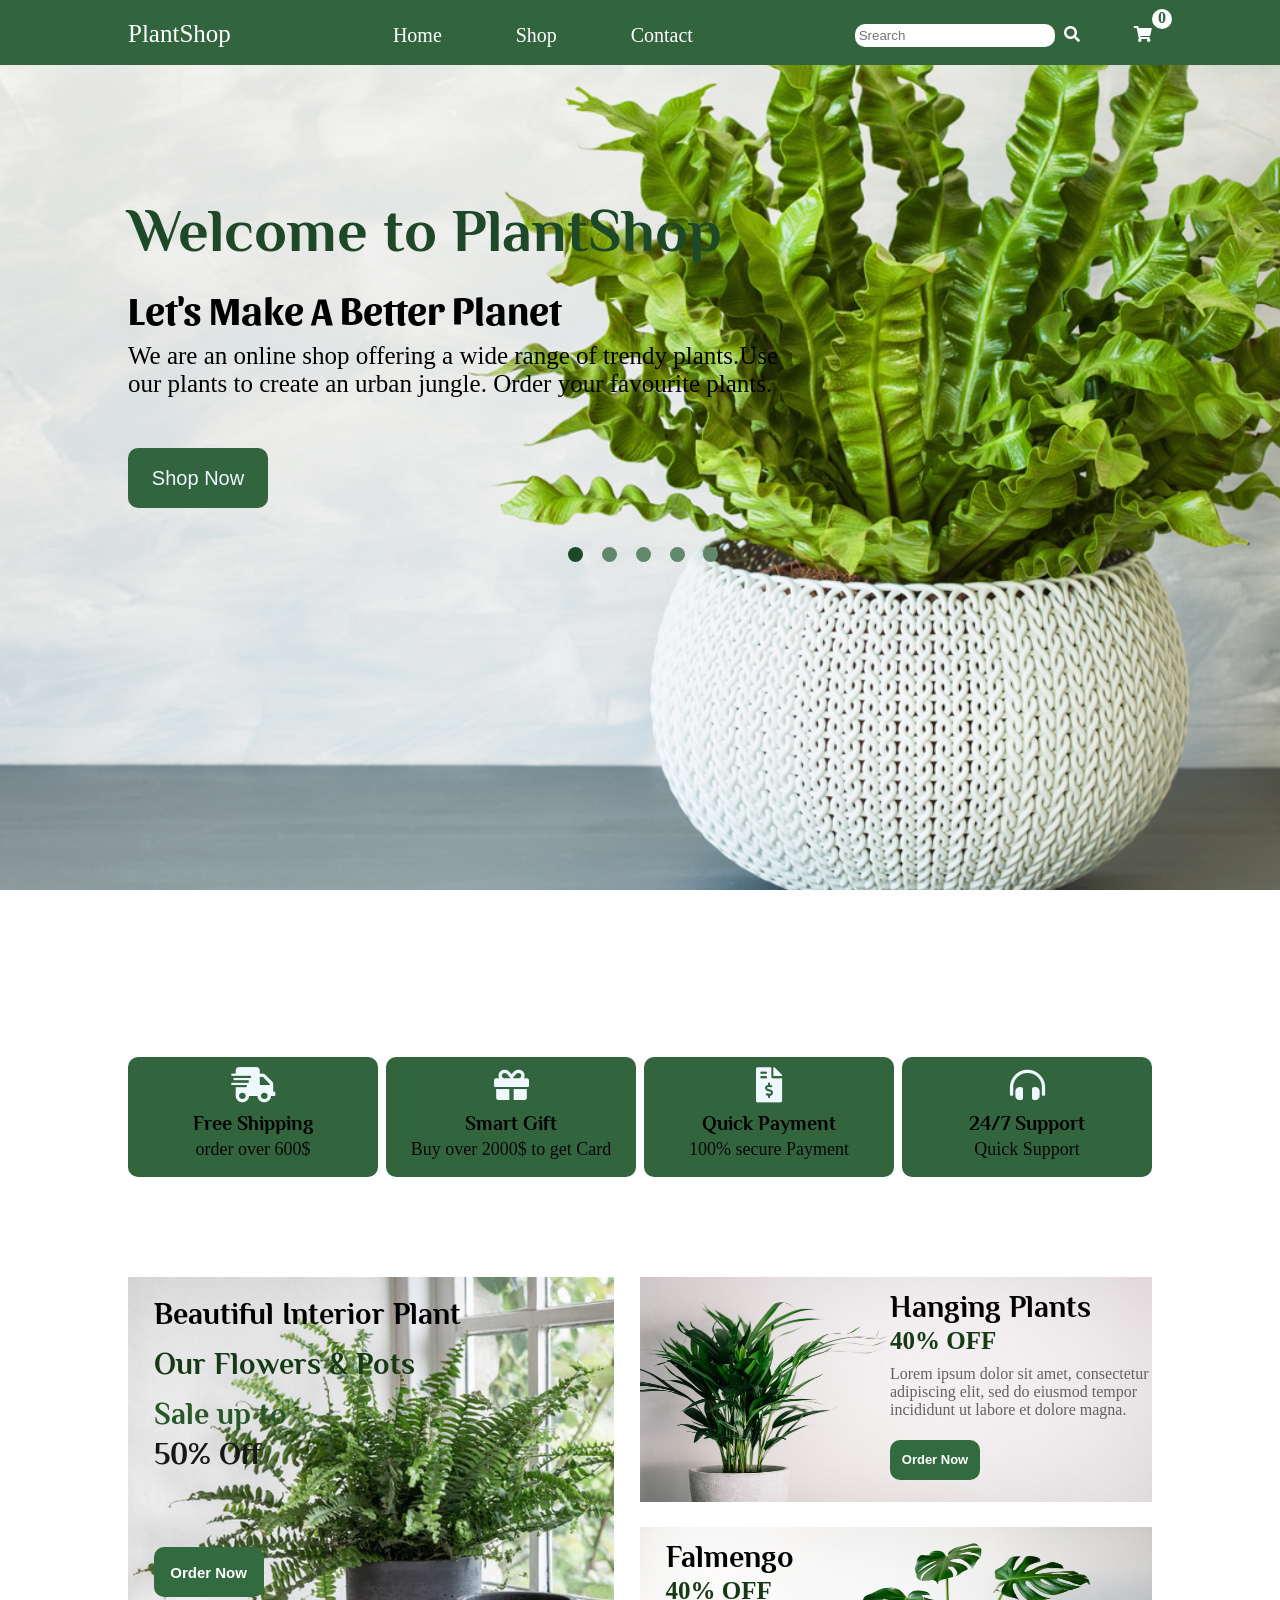
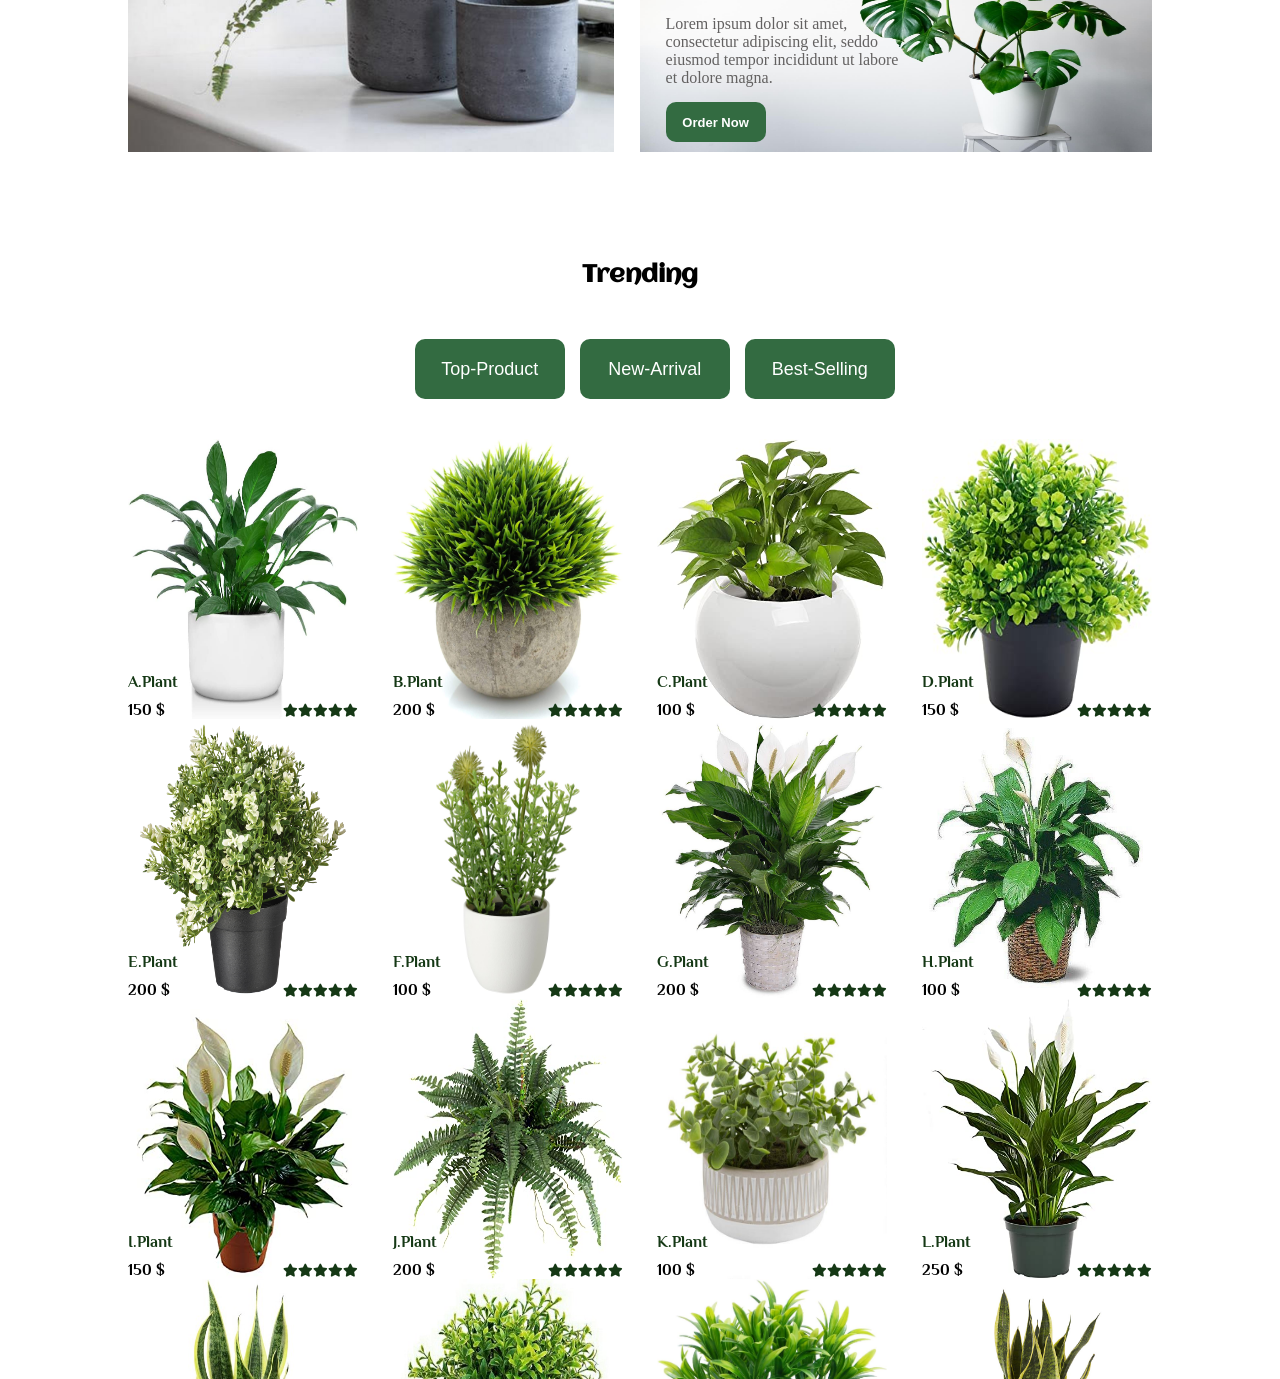
<file: index.html>
<!DOCTYPE html>


<html lang="eng">

<head>

    <meta name="viewport" content="width=device-width,initial-scale=1.0,user-scalable=no" charset="utf-8">
    <title>Plants e-commerce</title>

    <link rel="stylesheet" href="css/all.min.css">
    <link rel="stylesheet" href="eplants.css">
    
    <link href="https://fonts.googleapis.com/css2?family=Aclonica&family=Days+One&family=Philosopher:wght@400;700&family=Righteous&family=Sansita&display=swap" rel="stylesheet">
</head>

<body>


    <header class="header ">

        <div class="container">

            <div class="row">
                <div class="logo">
                    <a class="lgg" href=""> PlantShop</a>

                </div>

                <ul class="togg ">
                    <li><a data-section=".Home" href="index.html" class=" ">Home</a></li>
                    <li><a data-section=".Shop" href="productlists.html.html">Shop</a></li>
                    <li><a data-section=".Contact" href="Contact.html.html">Contact</a></li>
            
                </ul>

                <div class="hum-btn">
                    <span class="cp1"></span>
                    <span class="cp2"></span>
                    <span class="cp3"></span>
                    <span class="cp4"></span>
                </div>

                <div class="search-cart-login">

                    <input class="Text" type="Text" placeholder=" Srearch">

                    <span class="sp1"><i class="fas fa-search"></i></span>
                    <span class="sp2" onclick="window.location.href = ' shopingcart.html.html '"><i class="fas fa-shopping-cart"></i></span><span class="sp3">0</span>


                </div>


            </div>

        </div>

    </header>
    <ul class="togg ttog ">
        <li><a data-section=".Home" href="index.html" class=" ">Home</a></li>
        <li><a data-section=".Shop" href="productlists.html.html">Shop</a></li>
        <li><a data-section=".Contact" href="Contact.html.html">Contact</a></li>

    </ul>




    <section id="section1" class="home-section">


        <div class="container">


            <div class="row">

                <div class="home-text">

                    <h1>Welcome to PlantShop</h1>
                    <h2>Let's Make A Better Planet</h2>
                    <p>We are an online shop offering a wide range of trendy plants.Use <br>our plants to create an urban jungle. Order your favourite plants.</p>
                    <button onclick="window.location.href='productlists.html.html'"> Shop Now</button>

                </div>
                <div class="slider">
                    <span class="bullet" class="active" data-index="0"></span>
                    <span class="bullet" data-index="1"></span>
                    <span class="bullet" data-index="2"></span>
                    <span class="bullet" data-index="3"></span>
                    <span class="bullet" data-index="4"></span>
                </div>
            </div>


        </div>

        <div id="imags" class="images">


            <img class="img" class="img3" src="images/1.jpg" alt="" id="lastClone">

            <img class="img" class="img1" src="images/wr.jpg" alt="">

            <img class="img" class="img2" src="images/8.jpg" alt="">

            <img class="img" class="img3" src="images/1.jpg" alt="">
            <img class="img" class="img1" src="images/wr.jpg" alt="" id="firstClone">
        </div>




    </section>

    <section id="section2" class="second-section">
        <div class="container">
            <div class="row">
                <div class="row1">

                    <div class="ico"><i class="fas fa-shipping-fast"></i></div>
                    <div>
                        <h4>Free Shipping</h4>
                        <p>order over 600$</p>
                    </div>

                </div>

                <div class="row1">
                    <div class="ico"><i class="fas fa-gift"></i></div>
                    <div>
                        <h4 class="row10">Smart Gift</h4>
                        <p>Buy over 2000$ to get Card</span>
                    </div>


                </div>

                <div class="row1">
                    <div class="ico"><i class="fas fa-file-invoice-dollar"></i>
                    </div>
                    <div>
                        <h4>Quick Payment</h4>

                        <p>100% secure Payment</span>
                    </div>

                </div>

                <div class="row1">
                    <div class="ico"><i class="fas fa-headphones-alt"></i></div>
                    <div>
                        <h4>24/7 Support</h4>
                        <p>Quick Support</span>


                    </div>
                </div>
            </div>
        </div>

    </section>


    <section id="section3" class="third-section">
        <div class="container">
            <div class="row">

                <div class="friday">
                    <h3>Beautiful Interior Plant</h3>
                    <h3>Our Flowers & Pots </h3>
                    <h3>Sale up to</h3>
                    <h3>50% Off</h3>
                    <p> </p>
                    <button>Order Now</button>
                    <img src="images/0_header.jpg">

                </div>
                <div class=" offers">
                    <div class=" offer1">

                        <h3>Hanging Plants</h3>
                        <h4>40% OFF</h4>
                        <p>Lorem ipsum dolor sit amet, consectetur adipiscing elit, sed do eiusmod tempor incididunt ut labore et dolore magna. </p>
                        <button>Order Now</button>

                        <img src="images/ff.jpg">
                    </div>
                    <div class=" offer2">
                        <h3>Falmengo </h3>
                        <h4>40% OFF</h4>
                        <p>Lorem ipsum dolor sit amet,<br> consectetur adipiscing elit, seddo<br> eiusmod tempor incididunt ut labore<br> et dolore magna. </p>
                        <button>Order Now</button>
                        <img src="images/r.jpg">

                    </div>

                </div>
            </div>
    </section>


    <section id="section4" class="fourth-section">
        <div class="container">
            <h2>Trending</h2>
            <div class="row2">
                <ul>
                    <button class="TopNewBest" onclick="filterProduct('Top-Product')">Top-Product</button>
                    <button class="TopNewBest" onclick="filterProduct('New-Arrival')">New-Arrival</button>
                    <button class="TopNewBest" onclick="filterProduct('Best-Selling')">Best-Selling</button>
                </ul>
            </div>

            <div class="row33">
                <div class="row3">




                </div>


            </div>
    </section>


    <section id="section5" class="fifth-section">
        <div class="container">
            <div class="row">

                <div class="r1">
                    <h1>Bring Nature to your place</h1>
                    <h2>Green your life</h2>
                    <p>Lorem ipsum dolor sit amet<br>consectetur adipiscing elit<br>sed do eiusmod tempor<br> incididunt.
                    </p>
                    <button>Learn more</button>
                    <img src="images/aa.jpg">

                </div>
                <div class="r2">
                    <h1>How To Water Your Plants?</h1><br>
                    <h2>Plant Care Guide</h2>
                    <p>Lorem ipsum dolor sit amet<br>consectetur adipiscing.<br>sed do eiusmod.
                    </p>
                    <button>Learn more</button>
                    <img src="images/royal-city.png">

                </div>
            </div>
    </section>




    <footer>
        <div class="upper">
            <div class="container">
                <div class="cont">
                    <h2>New to PlantShop?</h2>
                    <p>Subscribe to our newsLetter to get updated to our lattest offers!</p>
                    <form>
                        <input class="email" type="email" placeholder=" Enter your Email">
                        <input class="button" type="button" placeholder="submit" value="submit">
                    </form>
                </div>

            </div>
        </div>
        <div class="lower">
            <div class="container">
                <div class="cont row30">
                    <div class="lower1">
                        <h3>PLANTSHOP</h3>
                        <p>Join us on</p>
                        <div class="ffff"> <i class="fab fa-facebook-f">
                            </i><i class="fab fa-instagram"></i><i class="fab fa-twitter"></i></div>


                    </div>

                    <div class="Services">
                        <h4>Services</h4>
                        <p>House Plants</p>
                        <p>Garden Plants</p>
                        <p>Fertilizer</p>
                        <p>fertilizer</p>
                        <p>fertilizer</p>

                    </div>

                    <div class="Information">
                        <h4>Info</h4>
                        <p>About-Us</p>
                        <p>Office Hours</p>
                        <p>Banches</p>
                        <p>Delivery</p>
                        <p>Delivery</p>


                    </div>

                    <div class="Helpful">
                        <h4>Helpful Links</h4>
                        <p>Support</p>
                        <p>Terms & Conditions</p>
                        <p>Privacy Policy </p>
                        <p>Privacy Policy </p>
                        <p>Privacy Policy </p>


                    </div>

                    <div class="Address">
                        <h4>Address</h4>
                        <p>7-Nabulsi Street-Smouha</p>
                        <p>Alexandria-Egypt</p>
                        <h4 class="contact">Contact</h4>
                        <p><i class="far fa-envelope"></i> info@PlantShop.com</p>
                        <p><i class="fas fa-phone"></i> +2 100-134-767</p>

                    </div>


                </div>

            </div>


        </div>




    </footer>
    <script src="plants-e.js"></script>
    <script src="database.js"></script>
    
    <script src="plantss-ecom.js"></script>
    


</body>

</html>
</file>
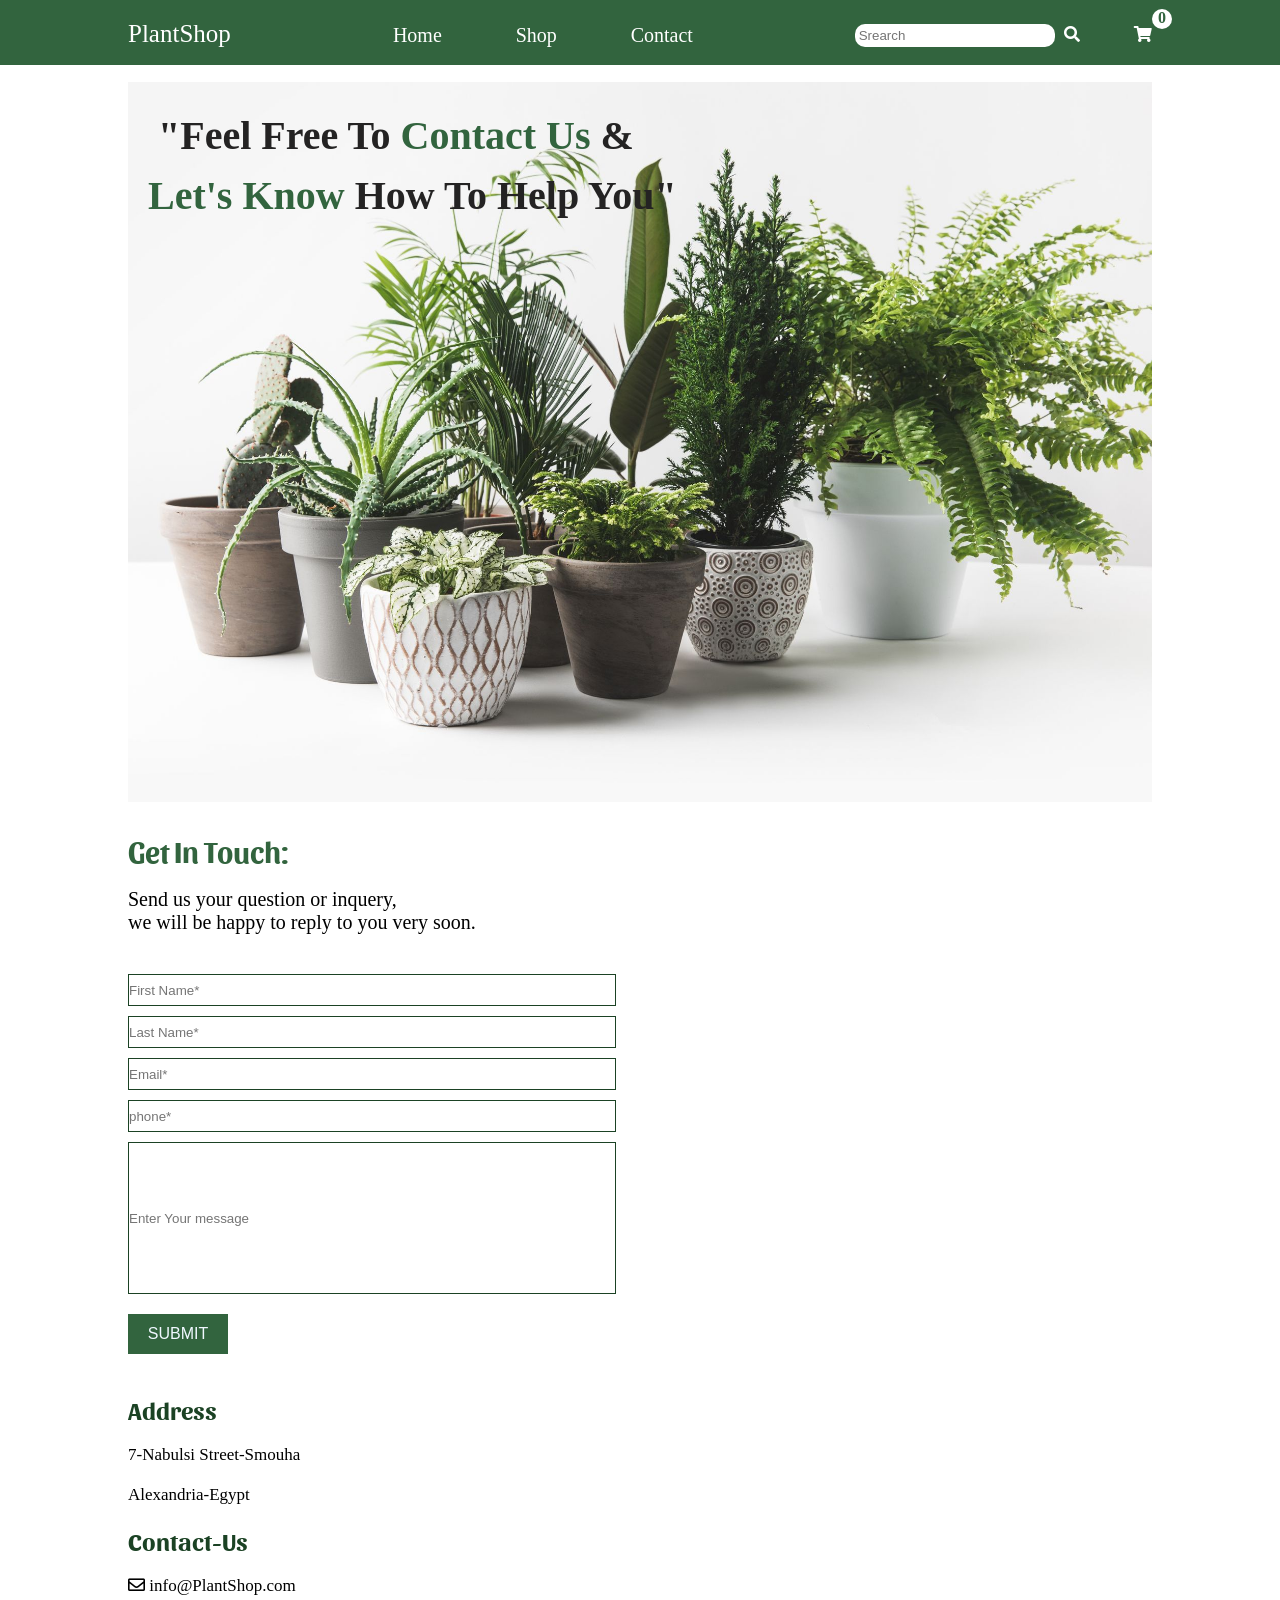
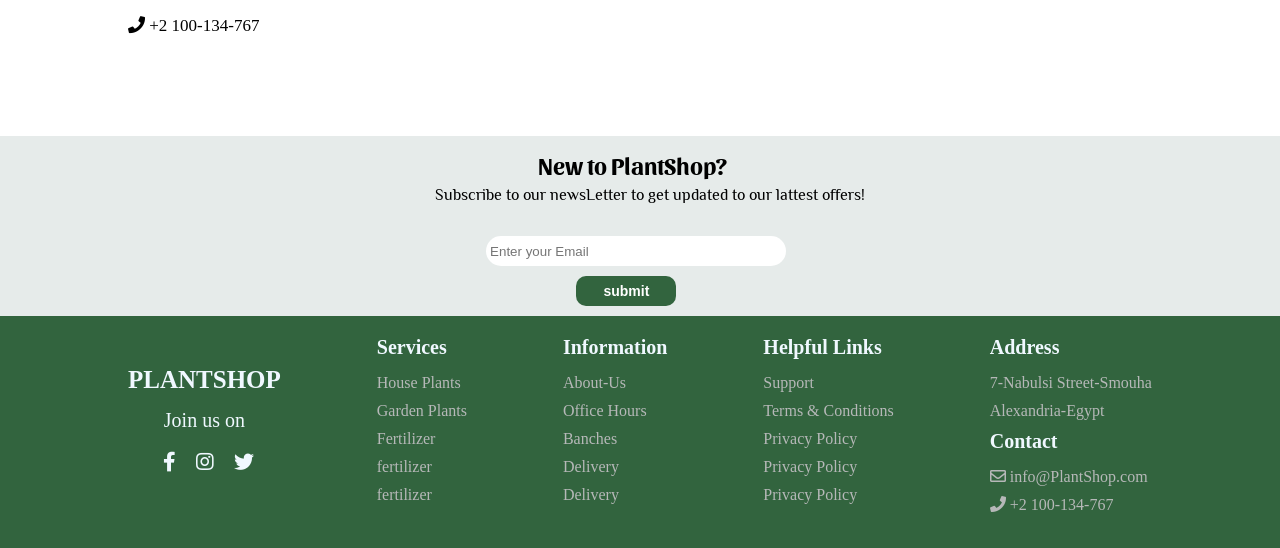
<file: Contact.html.html>
<!DOCTYPE html>


<html lang="eng">

<head>

    <meta name="viewport" content="width=device-width,initial-scale=1.0,user-scalable=no" charset="utf-8">
    <title>Plants e-commerce</title>

    <link rel="stylesheet" href="css/all.min.css">
    <link rel="stylesheet" href="eplants.css">
    <link href="https://fonts.googleapis.com/css2?family=Aclonica&display=swap" rel="stylesheet">
    <link href="https://fonts.googleapis.com/css2?family=Aclonica&family=Days+One&family=Philosopher:wght@400;700&family=Righteous&family=Sansita&display=swap" rel="stylesheet">

</head>

<body>


    <header class="header ">
        <div class="row20">
            <div class="container">

                <div class="row">
                    <div class="logo">
                        <a class="lgg" href=""><span> PlantShop</a>


                    </div>

                    <ul class="togg ">
                        <li><a data-section=".Home" href="index.html" class=" ">Home</a></li>
                        <li><a data-section=".Shop" href="productlists.html.html">Shop</a></li>
                        <li><a data-section=".Contact" href="Contact.html.html">Contact</a></li>
                
                    </ul>

                    <div class="hum-btn">
                        <span class="cp1"></span>
                        <span class="cp2"></span>
                        <span class="cp3"></span>
                        <span class="cp4"></span>
                    </div>


                    <div class="search-cart-login">

                        <input class="Text" type="Text" placeholder=" Srearch">

                        <span class="sp1"><i class="fas fa-search"></i></span>
                        <span class="sp2" onclick="window.location.href = ' shopingcart.html.html '"><i class="fas fa-shopping-cart"></i></span><span class="sp3">0</span>


                    </div>


                </div>

            </div>
        </div>


    </header>
    <ul class="togg ttog ">
        <li><a data-section=".Home" href="index.html" class=" ">Home</a></li>
        <li><a data-section=".Shop" href="productlists.html.html">Shop</a></li>
        <li><a data-section=".Contact" href="Contact.html.html">Contact</a></li>

    </ul>
    <section class="section15">
        <div class="container">

            <div id="imggs" class="imgges">
                <h1>
                    <span>"Feel Free To</span> Contact Us <span>&</span> </h1>
                <h2>Let's Know <span>How To Help You"</span></h2>
                <div class="imges"></div>
                <img class="imgg" src="images/various-beautiful-green-plants-in-pots-on-white-royalty-free-image-931824676-1565950537 (1).jpg" alt="">
            </div>
        </div>
        </div>
    </section>


    <section class="section16">
        <div class="container">
            <h1>Get In Touch:</h1>
            <p>Send us your question or inquery,
                <br> we will be happy to reply to you very soon.</p>

            <div class="row">



                <div class="Addresses">

                    <form width="40%">
                        <input class="cot" type="text" placeholder="First Name*" required>
                        <input class="cot" type="text" placeholder="Last Name*" required>
                        <input class="cot" type="email" placeholder="Email*" required>
                        <input class="cot" type="phone" placeholder="phone*" required>
                        <input class="cot cota" type="message" placeholder="Enter Your message">
                        <button class="cott">SUBMIT</button>
                    </form>

                </div>


                <iframe src="https://www.google.com/maps/embed?pb=!1m18!1m12!1m3!1d884770.4088015999!2d30.711847065624994!3d29.975567000000023!2m3!1f0!2f0!3f0!3m2!1i1024!2i768!4f13.1!3m3!1m2!1s0x1458387b131853af%3A0x2bf41c74701b995c!2sPlant%20Shop%20Co.!5e0!3m2!1sen!2seg!4v1648316590927!5m2!1sen!2seg"
                    width: 50% height="320" style="border:none; margin-top:40px;" allowfullscreen="" loading="lazy" referrerpolicy="no-referrer-when-downgrade">
                </iframe>


            </div>
            <div class="Addres">
                <h4>Address</h4>
                <p>7-Nabulsi Street-Smouha</p>
                <p>Alexandria-Egypt</p>
                <h4 class="contactt Add">Contact-Us</h4>
                <p><i class="far fa-envelope"></i> info@PlantShop.com</p>
                <p><i class="fas fa-phone"></i> +2 100-134-767</p>
            </div>
        </div>




    </section>




    <footer>
        <div class="upper">
            <div class="container">
                <div class="cont">
                    <h2>New to PlantShop?</h2>
                    <p>Subscribe to our newsLetter to get updated to our lattest offers!</p>
                    <form>
                        <input class="email" type="email" placeholder=" Enter your Email">
                        <input class="button" type="button" placeholder="submit" value="submit">
                    </form>
                </div>

            </div>
        </div>
        <div class="lower">
            <div class="container">
                <div class="cont row30">
                    <div class="lower1">
                        <h3>PLANTSHOP</h3>
                        <p>Join us on</p>
                        <div class="ffff"> <i class="fab fa-facebook-f">
                            </i><i class="fab fa-instagram"></i><i class="fab fa-twitter"></i></div>


                    </div>

                    <div class="Services">
                        <h4>Services</h4>
                        <p>House Plants</p>
                        <p>Garden Plants</p>
                        <p>Fertilizer</p>
                        <p>fertilizer</p>
                        <p>fertilizer</p>

                    </div>

                    <div class="Information">
                        <h4>Information</h4>
                        <p>About-Us</p>
                        <p>Office Hours</p>
                        <p>Banches</p>
                        <p>Delivery</p>
                        <p>Delivery</p>


                    </div>

                    <div class="Helpful">
                        <h4>Helpful Links</h4>
                        <p>Support</p>
                        <p>Terms & Conditions</p>
                        <p>Privacy Policy </p>
                        <p>Privacy Policy </p>
                        <p>Privacy Policy </p>


                    </div>

                    <div class="Address">
                        <h4>Address</h4>
                        <p>7-Nabulsi Street-Smouha</p>
                        <p>Alexandria-Egypt</p>
                        <h4 class="contact">Contact</h4>
                        <p><i class="far fa-envelope"></i> info@PlantShop.com</p>
                        <p><i class="fas fa-phone"></i> +2 100-134-767</p>

                    </div>


                </div>

            </div>


        </div>




    </footer>

    <script src="contact.js"></script>
    <script src="plants-e.js"></script>
</body>

</html>

</html>
</file>
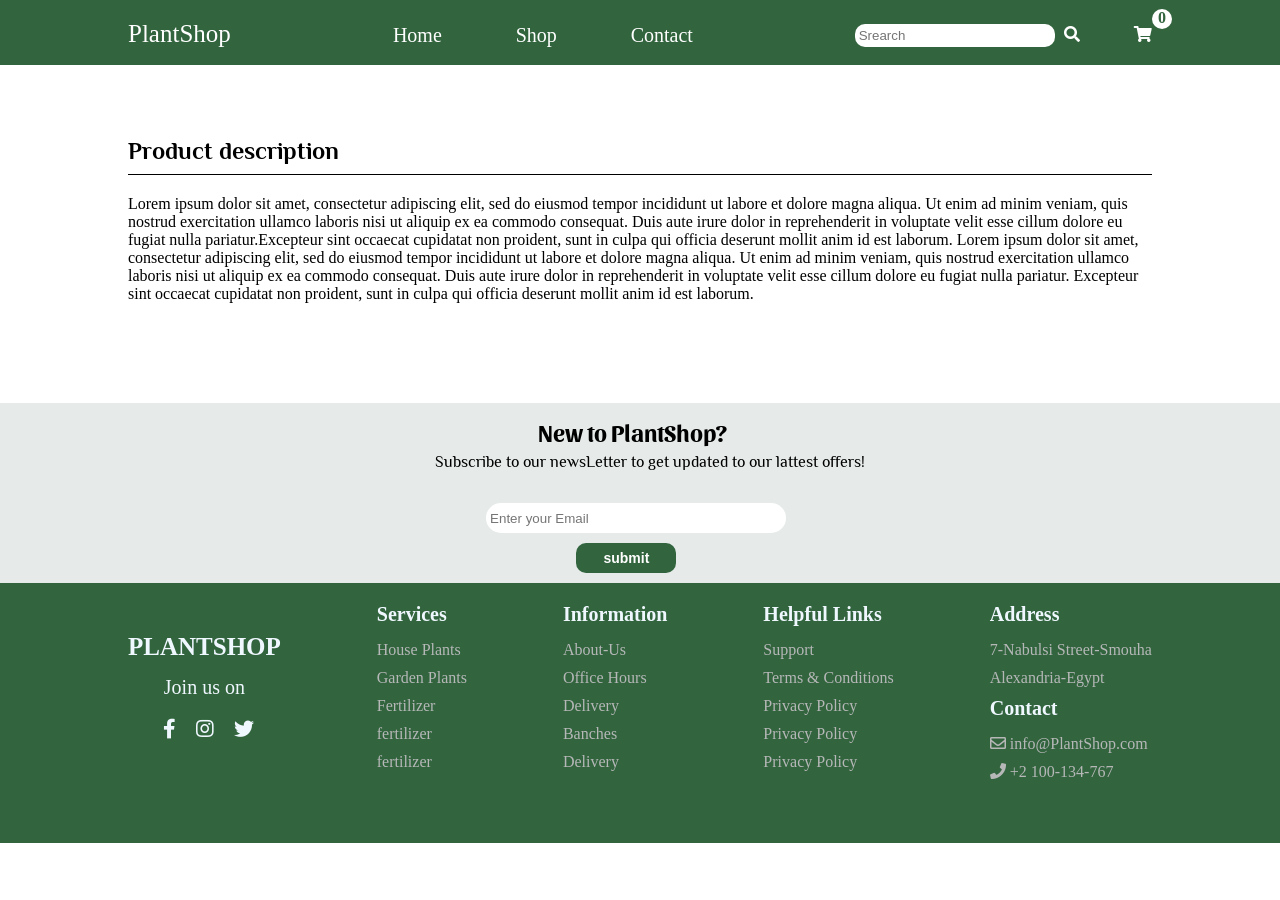
<file: product-descriptions.html.html>
<!DOCTYPE html>


<html lang="eng">

<head>

    <meta name="viewport" content="width=device-width,initial-scale=1.0,user-scalable=no" charset="utf-8">
    <title>Plants e-commerce</title>

    <link rel="stylesheet" href="css/all.min.css">
    <link rel="stylesheet" href="eplants.css">
    <link href="https://fonts.googleapis.com/css2?family=Aclonica&family=Days+One&family=Philosopher:wght@400;700&family=Righteous&family=Sansita&display=swap" rel="stylesheet">


</head>

<body>


    <header class="header ">
        <div class="row20">
            <div class="container">

                <div class="row">
                    <div class="logo">
                        <a class="lgg" href=""><span> PlantShop</a>


                    </div>

                    <ul class="togg ">
                        <li><a data-section=".Home" href="index.html" class=" ">Home</a></li>
                        <li><a data-section=".Shop" href="productlists.html.html">Shop</a></li>
                        <li><a data-section=".Contact" href="Contact.html.html">Contact</a></li>
                
                    </ul>

                    <div class="hum-btn">
                        <span class="cp1"></span>
                        <span class="cp2"></span>
                        <span class="cp3"></span>
                        <span class="cp4"></span>
                    </div>

                    <div class="search-cart-login">
                        <input class="Text" type="Text" placeholder=" Srearch">
                        <span class="sp1"><i class="fas fa-search"></i></span>
                        <span class="sp2" onclick="window.location.href = ' shopingcart.html.html '"><i class="fas fa-shopping-cart"></i></span><span class="sp3">0</span>


                    </div>


                </div>

            </div>
        </div>

        </div>
    </header>
    <ul class="togg ttog">
        <li><a data-section=".Home" href="index.html" class=" ">Home</a></li>
        <li><a data-section=".Shop" href="productlists.html.html">Shop</a></li>
        <li><a data-section=".Contact" href="Contact.html.html">Contact</a></li>

    </ul>
    <section class="section12">



    </section>



    <section class="section13">
        <div class="container">

            <h2>Product description</h2>
            <p>Lorem ipsum dolor sit amet, consectetur adipiscing elit, sed do eiusmod tempor incididunt ut labore et dolore magna aliqua. Ut enim ad minim veniam, quis nostrud exercitation ullamco laboris nisi ut aliquip ex ea commodo consequat. Duis aute
                irure dolor in reprehenderit in voluptate velit esse cillum dolore eu fugiat nulla pariatur.Excepteur sint occaecat cupidatat non proident, sunt in culpa qui officia deserunt mollit anim id est laborum. Lorem ipsum dolor sit amet, consectetur
                adipiscing elit, sed do eiusmod tempor incididunt ut labore et dolore magna aliqua. Ut enim ad minim veniam, quis nostrud exercitation ullamco laboris nisi ut aliquip ex ea commodo consequat. Duis aute irure dolor in reprehenderit in voluptate
                velit esse cillum dolore eu fugiat nulla pariatur. Excepteur sint occaecat cupidatat non proident, sunt in culpa qui officia deserunt mollit anim id est laborum.</p>
        </div>
    </section>

    <footer>
        <div class="upper">
            <div class="container">
                <div class="cont">
                    <h2>New to PlantShop?</h2>
                    <p>Subscribe to our newsLetter to get updated to our lattest offers!</p>
                    <form>
                        <input class="email" type="email" placeholder=" Enter your Email">
                        <input class="button" type="button" placeholder="submit" value="submit">
                    </form>
                </div>

            </div>
        </div>
        <div class="lower">
            <div class="container">
                <div class="cont row30">
                    <div class="lower1">
                        <h3>PLANTSHOP</h3>
                        <p>Join us on</p>
                        <div class="ffff"> <i class="fab fa-facebook-f">
                        </i><i class="fab fa-instagram"></i><i class="fab fa-twitter"></i></div>

                    </div>

                    <div class="Services">
                        <h4>Services</h4>
                        <p>House Plants</p>
                        <p>Garden Plants</p>
                        <p>Fertilizer</p>
                        <p>fertilizer</p>
                        <p>fertilizer</p>

                    </div>

                    <div class="Information">
                        <h4>Information</h4>
                        <p>About-Us</p>
                        <p>Office Hours</p>
                        <p>Delivery</p>
                        <p>Banches</p>
                        <p>Delivery</p>


                    </div>

                    <div class="Helpful">
                        <h4>Helpful Links</h4>
                        <p>Support</p>
                        <p>Terms & Conditions</p>
                        <p>Privacy Policy </p>
                        <p>Privacy Policy </p>
                        <p>Privacy Policy </p>


                    </div>

                    <div class="Address">
                        <h4>Address</h4>
                        <p>7-Nabulsi Street-Smouha</p>
                        <p>Alexandria-Egypt</p>
                        <h4 class="contact">Contact</h4>
                        <p><i class="far fa-envelope"></i> info@PlantShop.com</p>
                        <p><i class="fas fa-phone"></i> +2 100-134-767</p>

                    </div>


                </div>

            </div>


        </div>


    </footer>

    <script src="product-desc.js"></script>
    <script src="plants-e.js"></script>

    <script src="database.js"></script>



</body>

</html>
</file>
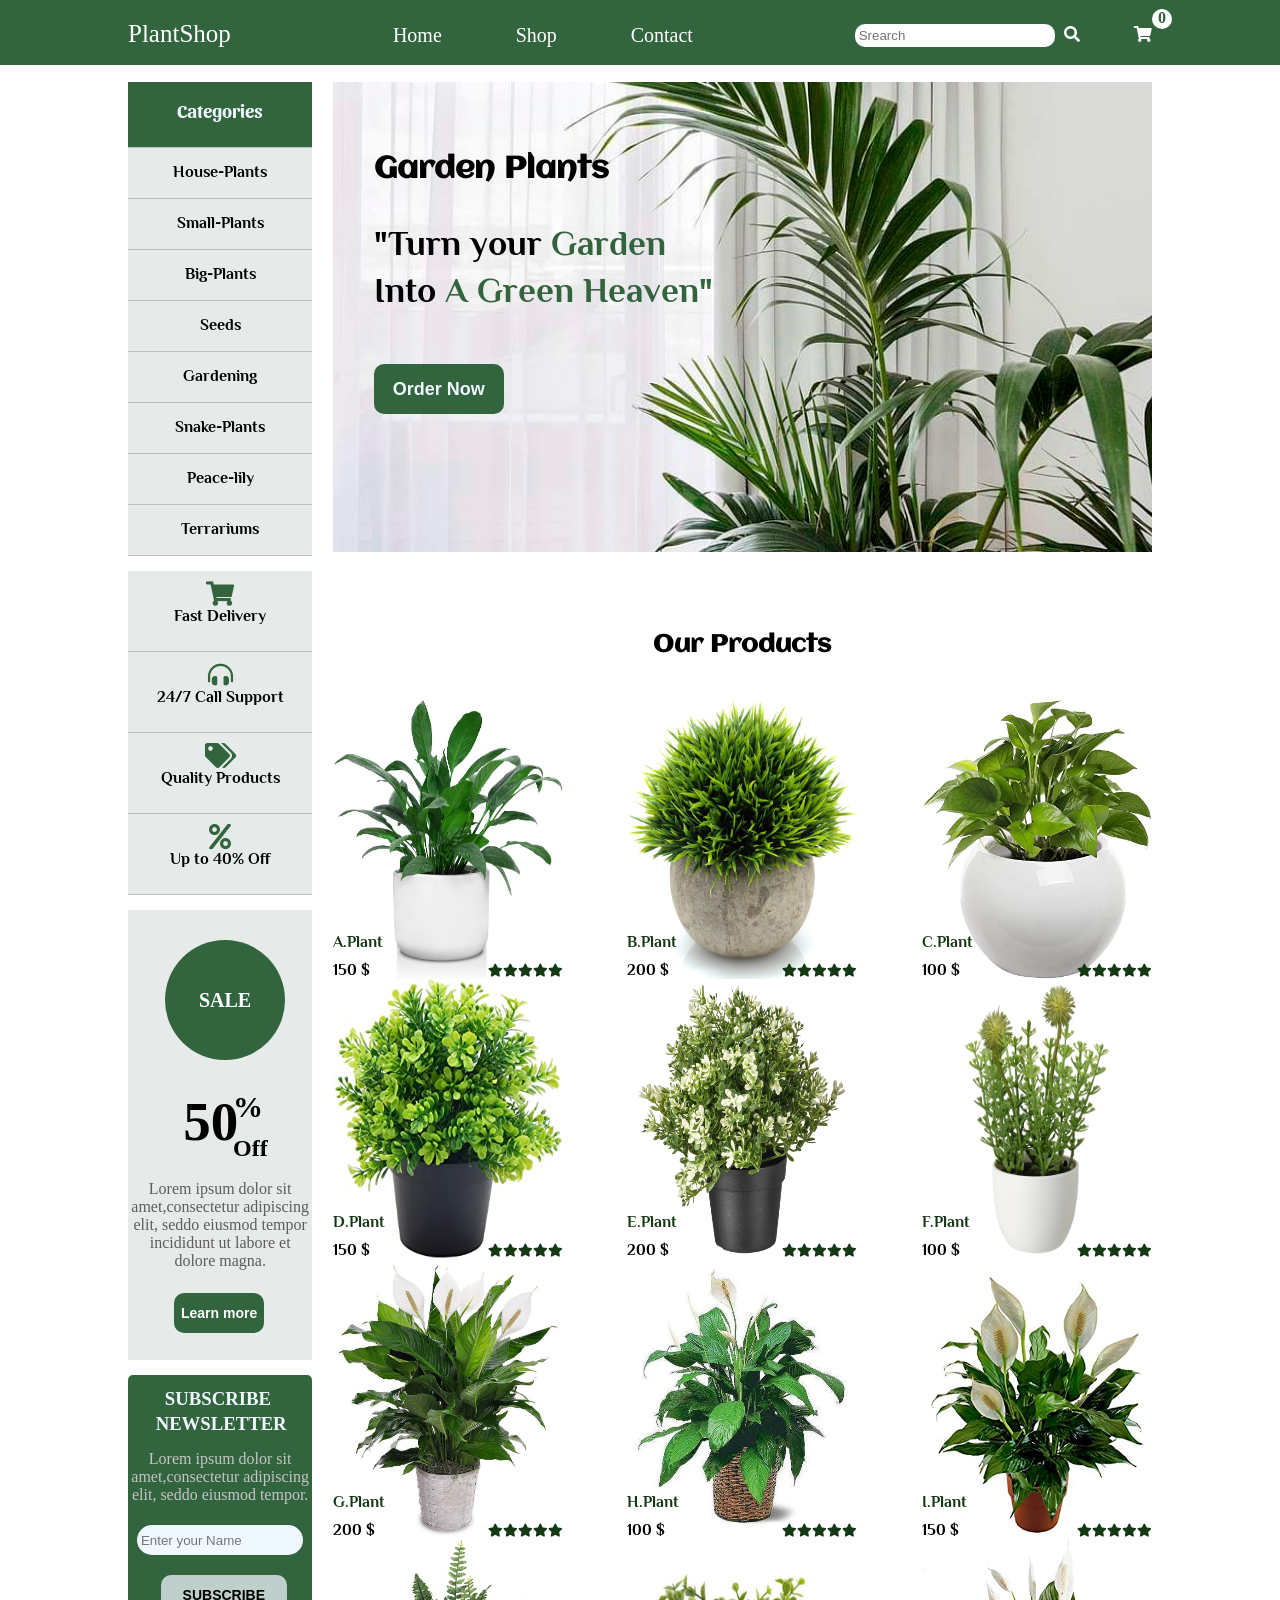
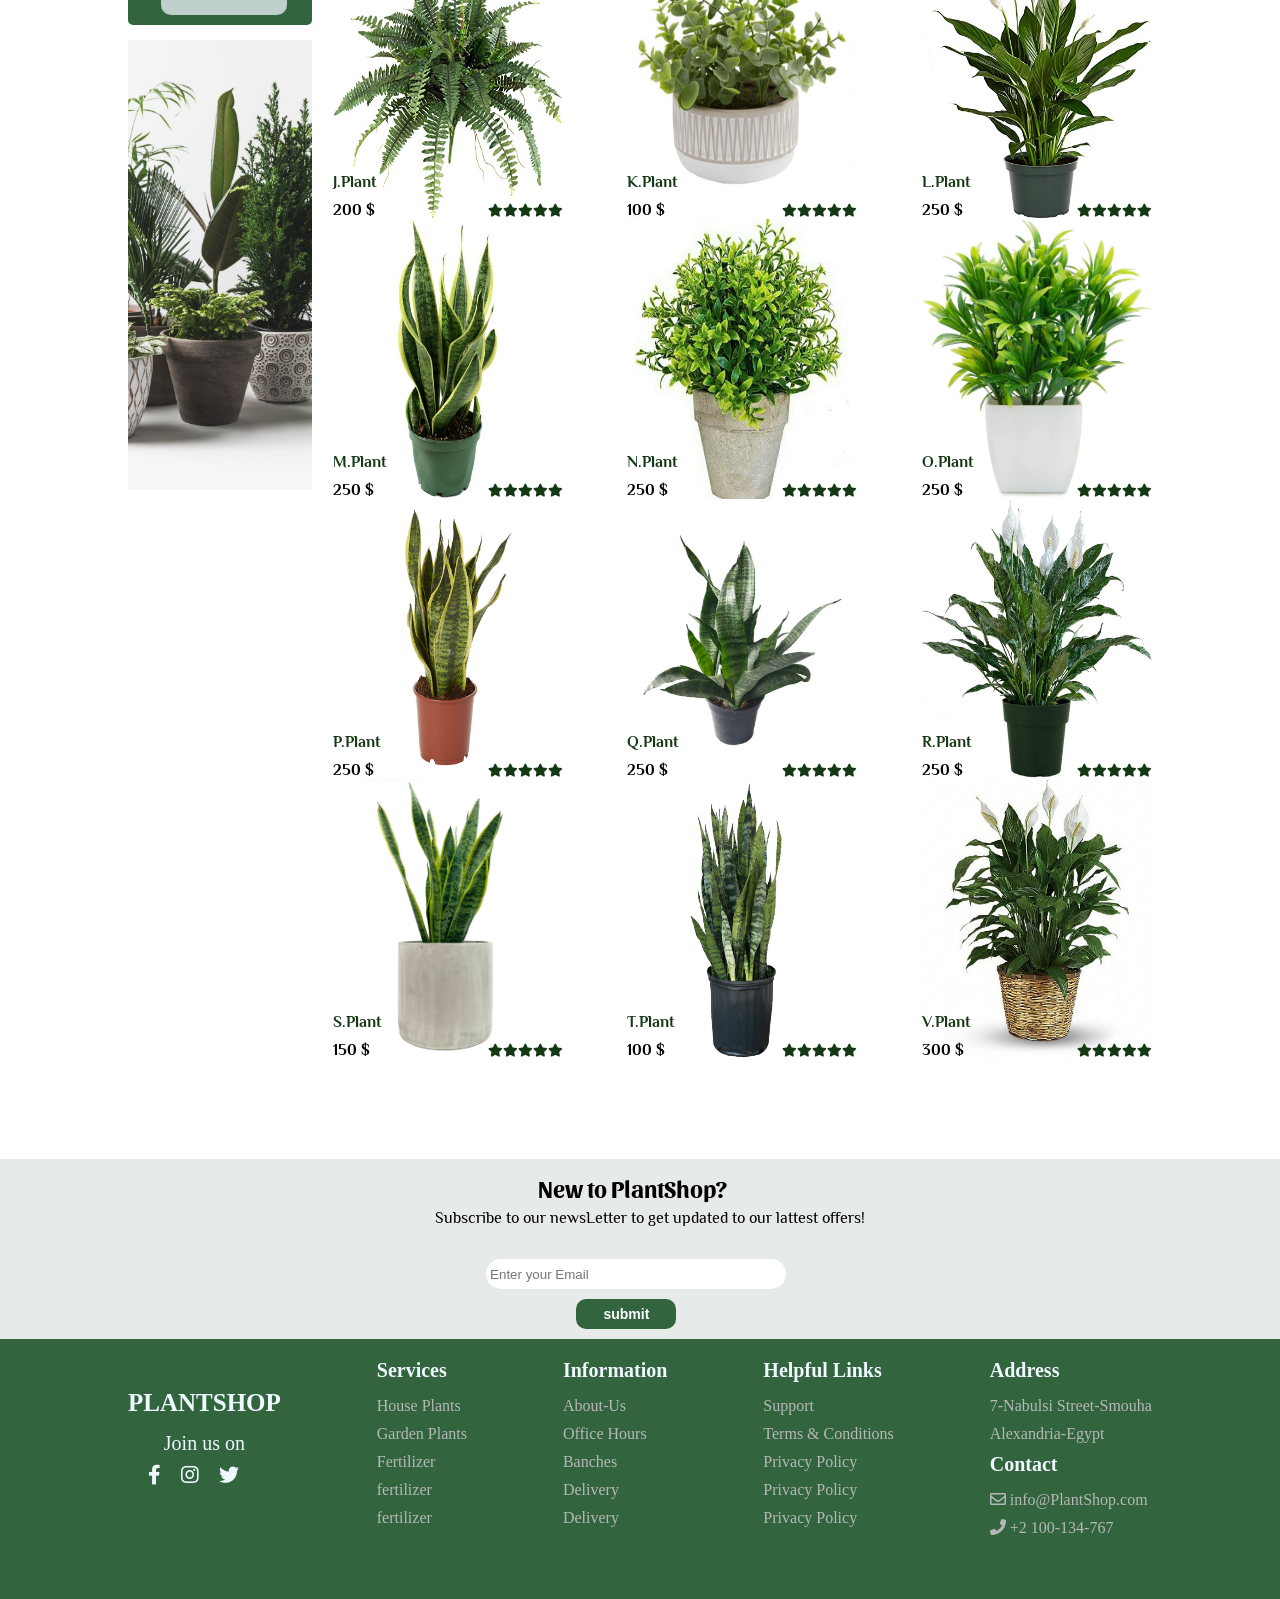
<file: productlists.html.html>
<!DOCTYPE html>


<html lang="eng">

<head>

    <meta name="viewport" content="width=device-width,initial-scale=1.0,user-scalable=no" charset="utf-8">
    <title>Plants e-commerce</title>

    <link rel="stylesheet" href="css/all.min.css">
    <link rel="stylesheet" href="eplants.css">
    <link href="https://fonts.googleapis.com/css2?family=Aclonica&display=swap" rel="stylesheet">
    <link href="https://fonts.googleapis.com/css2?family=Aclonica&family=Days+One&family=Philosopher:wght@400;700&family=Righteous&family=Sansita&display=swap" rel="stylesheet">


</head>

<body>


    <header class="header ">
        <div class="row20">
            <div class="container">

                <div class="row">
                    <div class="logo">
                        <a class="lgg" href=""> PlantShop</a>


                    </div>

                    <ul class="togg ">
                        <li><a data-section=".Home" href="index.html" class=" ">Home</a></li>
                        <li><a data-section=".Shop" href="productlists.html.html">Shop</a></li>
                        <li><a data-section=".Contact" href="Contact.html.html">Contact</a></li>
                
                    </ul>

                    <div class="hum-btn">
                        <span class="cp1"></span>
                        <span class="cp2"></span>
                        <span class="cp3"></span>
                        <span class="cp4"></span>
                    </div>

                    <div class="search-cart-login">
                        <input class="Text" type="Text" placeholder=" Srearch">
                        <span class="sp1"><i class="fas fa-search"></i></span>
                        <span class="sp2" onclick="window.location.href = ' shopingcart.html.html '"><i class="fas fa-shopping-cart"></i></span><span class="sp3">0</span>


                    </div>


                </div>

            </div>
        </div>

    </header>
    <ul class="togg ttog ">
        <li><a data-section=".Home" href="index.html" class=" ">Home</a></li>
        <li><a data-section=".Shop" href="productlists.html.html">Shop</a></li>
        <li><a data-section=".Contact" href="Contact.html.html">Contact</a></li>

    </ul>

    <section class="section11">


        <div class="autoside-bar">
            <div class="gear"><i class="fas fa-cog"></i></div>
            <div class="side-bar2">

                <div class="sr1">
                    <h3 class="">Categories</h3>
                    <p data-section=".Proouducts" class="itemname" onclick="filterItem('House-Plants')">House-Plants</p>
                    <p data-section=".Proouducts" class="itemname" onclick="filterItem('Small-Plants')">Small-Plants</p>
                    <p data-section=".Proouducts" class="itemname" onclick="filterItem('Big-Plants')">Big-Plants</p>
                    <p data-section=".Proouducts" class="itemname" onclick="filterItem('Seeds')">Seeds</p>
                    <p data-section=".Proouducts" class="itemname" onclick="filterItem('Gardening')">Gardening</p>
                    <p data-section=".Proouducts" class="itemname" onclick="filterItem('Snake-Plants')">Snake-Plants</p>
                    <p data-section=".Proouducts" class="itemname" onclick="filterItem('Peace-lily')">Peace-lily</p>
                    <p data-section=".Proouducts" class="itemname" onclick="filterItem('Terrariums')">Terrariums</p>

                </div>

                <div class="sr2">
                    <div class="">
                        <i class="fas fa-shopping-cart"></i>
                        <p>Fast Delivery</p>
                    </div>
                    <div class="">
                        <i class="fas fa-headphones-alt"></i>
                        <p>24/7 Call Support</p>
                    </div>
                    <div class="">
                        <i class="fas fa-tags"></i>
                        <p>Quality Products</p>
                    </div>

                    <div class="">
                        <i class="fas fa-percent"></i>

                        <p>Up to 40% Off</p>
                    </div>
                </div>


                <div class="sr3">
                    <div class="sale">
                        <p>
                            SALE
                        </p>

                    </div>

                    <h1>
                        50
                    </h1>
                    <span class="per">%</span>
                    <span class="off">Off</span>
                    <p class="par">Lorem ipsum dolor sit amet,consectetur adipiscing elit, seddo eiusmod tempor incididunt ut labore et dolore magna. </p>
                    <button>Learn more</button>

                </div>

                <div class="sr4">
                    <h3>SUBSCRIBE</h3>
                    <h3>NEWSLETTER</h3>

                    <p>Lorem ipsum dolor sit amet,consectetur adipiscing elit, seddo eiusmod tempor. </p>
                    <form>
                        <input type="text " placeholder=" Enter your Name ">
                    </form>
                    <button>SUBSCRIBE</button>
                </div>


                <div class="sr5">
                    <img src="images/various-beautiful-green-plants-in-pots-on-white-royalty-free-image-931824676-1565950537 (1).jpg"> </div>

            </div>
        </div>

        <div class="container">

            <div class="row19">

                <div class="side-bar">
                    <div class="sr1">
                        <h3 class="">Categories</h3>
                        <p data-section=".Proouducts" class="itemname" onclick="filterItem('House-Plants')">House-Plants</p>
                        <p data-section=".Proouducts" class="itemname" onclick="filterItem('Small-Plants')">Small-Plants</p>
                        <p data-section=".Proouducts" class="itemname" onclick="filterItem('Big-Plants')">Big-Plants</p>
                        <p data-section=".Proouducts" class="itemname" onclick="filterItem('Seeds')">Seeds</p>
                        <p data-section=".Proouducts" class="itemname" onclick="filterItem('Gardening')">Gardening</p>
                        <p data-section=".Proouducts" class="itemname" onclick="filterItem('Snake-Plants')">Snake-Plants</p>
                        <p data-section=".Proouducts" class="itemname" onclick="filterItem('Peace-lily')">Peace-lily</p>
                        <p data-section=".Proouducts" class="itemname" onclick="filterItem('Terrariums')">Terrariums</p>

                    </div>

                    <div class="sr2">
                        <div class="">
                            <i class="fas fa-shopping-cart"></i>
                            <p>Fast Delivery</p>
                        </div>
                        <div class="">
                            <i class="fas fa-headphones-alt"></i>
                            <p>24/7 Call Support</p>
                        </div>
                        <div class="">
                            <i class="fas fa-tags"></i>
                            <p>Quality Products</p>
                        </div>

                        <div class="">
                            <i class="fas fa-percent"></i>

                            <p>Up to 40% Off</p>
                        </div>
                    </div>


                    <div class="sr3">
                        <div class="sale">
                            <p>
                                SALE
                            </p>

                        </div>

                        <h1>
                            50
                        </h1>
                        <span class="per">%</span>
                        <span class="off">Off</span>
                        <p class="par">Lorem ipsum dolor sit amet,consectetur adipiscing elit, seddo eiusmod tempor incididunt ut labore et dolore magna. </p>
                        <button>Learn more</button>

                    </div>

                    <div class="sr4">
                        <h3>SUBSCRIBE</h3>
                        <h3>NEWSLETTER</h3>

                        <p>Lorem ipsum dolor sit amet,consectetur adipiscing elit, seddo eiusmod tempor. </p>
                        <form>
                            <input type="text " placeholder=" Enter your Name ">
                        </form>
                        <button>SUBSCRIBE</button>
                    </div>


                    <div class="sr5">
                        <img src="images/various-beautiful-green-plants-in-pots-on-white-royalty-free-image-931824676-1565950537 (1).jpg"> </div>

                </div>


                <div class="body-bar">
                    <div class="big-photo">
                        <h1><span class="gh"> Garden </span>Plants</h1>
                        <h3>"Turn your<span class="gh"> Garden</span></h3>
                        <h3>Into <span class="gh">A Green Heaven"</span></h3>
                        <button>Order Now</button>
                        <img src="images/green-leaf-plant.jpg">
                    </div>


                    <div class="row33 Prouducts ">
                        <h1 class="Our ">Our Products</h1>

                        <div class="row3  Proouducts ">

                        </div>


                    </div>


                </div>
            </div>

        </div>





    </section>








    <footer>
        <div class="upper ">
            <div class="container ">
                <div class="cont">
                    <h2>New to PlantShop?</h2>
                    <p>Subscribe to our newsLetter to get updated to our lattest offers!</p>
                    <form>
                        <input class="email" type="email" placeholder=" Enter your Email">
                        <input class="button" type="button" placeholder="submit" value="submit">
                    </form>
                </div>

            </div>
        </div>
        <div class="lower ">
            <div class="container ">
                <div class="cont row30 ">
                    <div class="lower1 ">
                        <h3>PLANTSHOP</h3>
                        <p>Join us on</p>
                        <i class="fab fa-facebook-f "></i><i class="fab fa-instagram "></i><i class="fab fa-twitter "></i>


                    </div>

                    <div class="Services ">
                        <h4>Services</h4>
                        <p>House Plants</p>
                        <p>Garden Plants</p>
                        <p>Fertilizer</p>
                        <p>fertilizer</p>
                        <p>fertilizer</p>

                    </div>

                    <div class=" Information">
                        <h4>Information</h4>
                        <p>About-Us</p>
                        <p>Office Hours</p>
                        <p>Banches</p>
                        <p>Delivery</p>
                        <p>Delivery</p>


                    </div>

                    <div class="Helpful ">
                        <h4>Helpful Links</h4>
                        <p>Support</p>
                        <p>Terms & Conditions</p>
                        <p>Privacy Policy </p>
                        <p>Privacy Policy </p>
                        <p>Privacy Policy </p>


                    </div>

                    <div class="Address ">
                        <h4>Address</h4>
                        <p>7-Nabulsi Street-Smouha</p>
                        <p>Alexandria-Egypt</p>
                        <h4 class="contact ">Contact</h4>
                        <p><i class="far fa-envelope "></i> info@PlantShop.com</p>
                        <p><i class="fas fa-phone "></i> +2 100-134-767</p>

                    </div>


                </div>

            </div>


        </div>





    </footer>
    <script src="productlist.js "></script>
    <script src="plants-e.js"></script>
    <script src="product-desc.js "></script>
    <script src="database.js "></script>




</body>

</html>
</file>
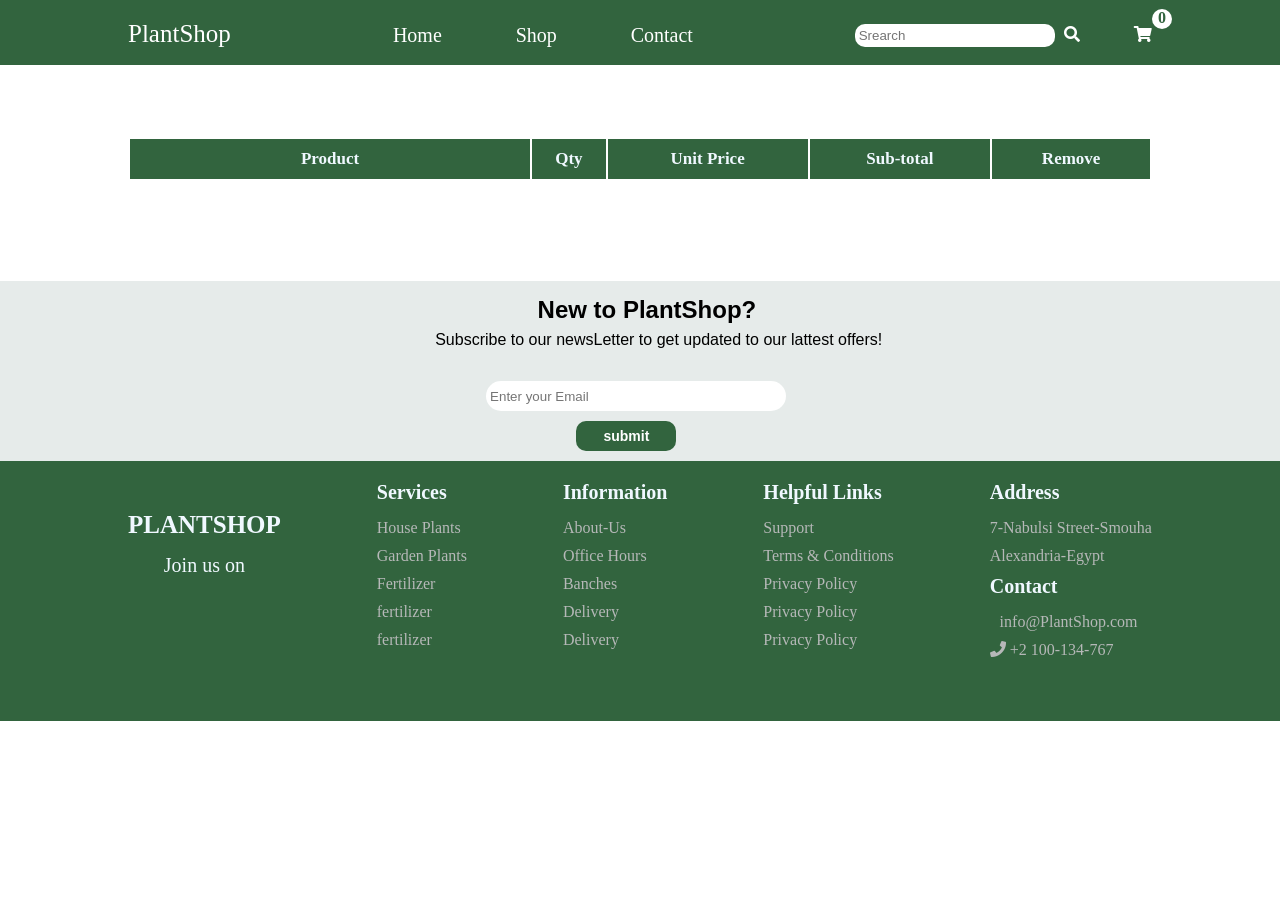
<file: shopingcart.html.html>
<!DOCTYPE html>


<html lang="eng">

<head>

    <meta name="viewport" content="width=device-width,initial-scale=1.0,user-scalable=no" charset="utf-8">
    <title>Plants e-commerce</title>

    <link rel="stylesheet" href="css/all.min.css">
    <link rel="stylesheet" href="eplants.css">
    <link href="https://fonts.googleapis.com/css2?family=Aclonica&family=Days+One&family=Philosopher:wght@400;700&family=Righteous&family=Sansita&display=swap" rel="stylesheet">


</head>

<body>


    <header class="header ">
        <div class="row20">
            <div class="container">

                <div class="row">
                    <div class="logo">
                        <a class="lgg" href=""><span>  PlantShop</a>


                    </div>
                    <ul class="togg">
                        <li><a data-section=".Home" href="index.html" class=" ">Home</a></li>
                        <li><a data-section=".Shop" href="productlists.html.html">Shop</a></li>
                        <li><a data-section=".Contact" href="Contact.html.html">Contact</a></li>
                
                    </ul>


                    <div class="hum-btn">
                        <span class="cp1"></span>
                        <span class="cp2"></span>
                        <span class="cp3"></span>
                        <span class="cp4"></span>
                    </div>

                    <div class="search-cart-login">
                        <input class="Text" type="Text" placeholder=" Srearch">
                        <span class="sp1"><i class="fas fa-search"></i></span>
                        <span class="sp2"><i class="fas fa-shopping-cart"></i></span><span class="sp3">0</span>
                    </div>


                </div>

            </div>
        </div>
    </header>
    <ul class="togg ttog">
        <li><a data-section=".Home" href="index.html" class=" ">Home</a></li>
        <li><a data-section=".Shop" href="productlists.html.html">Shop</a></li>
        <li><a data-section=".Contact" href="Contact.html.html">Contact</a></li>

    </ul>
    <section class="section14">
        <div class="container">

            <div class="row9">

                <table>

                    <thead>
                        <tr class="head">
                            <td class="Item">Product</td>

                            <td class="QTTY">Qty</td>
                            <td class="sprice">Unit Price</td>
                            <td class="stotal">Sub-total</td>
                            <td class="remove">Remove</td>
                        </tr>

                    </thead>
                    <tbody class="tbody">


                    </tbody>

                </table>


            </div>
        </div>
    </section>






    <footer>
        <div class="upper">
            <div class="container">
                <div class="cont">
                    <h2>New to PlantShop?</h2>
                    <p>Subscribe to our newsLetter to get updated to our lattest offers!</p>
                    <form>
                        <input class="email" type="email" placeholder=" Enter your Email">
                        <input class="button" type="button" placeholder="submit" value="submit">
                    </form>
                </div>

            </div>
        </div>
        <div class="lower">
            <div class="container">
                <div class="cont row30">
                    <div class="lower1">
                        <h3>PLANTSHOP</h3>
                        <p>Join us on</p>
                        <div class="ffff"> <i class="fab fa-facebook-f">
                        </i><i class="fab fa-instagram"></i><i class="fab fa-twitter"></i></div>


                    </div>

                    <div class="Services">
                        <h4>Services</h4>
                        <p>House Plants</p>
                        <p>Garden Plants</p>
                        <p>Fertilizer</p>
                        <p>fertilizer</p>
                        <p>fertilizer</p>

                    </div>

                    <div class="Information">
                        <h4>Information</h4>
                        <p>About-Us</p>
                        <p>Office Hours</p>
                        <p>Banches</p>
                        <p>Delivery</p>
                        <p>Delivery</p>


                    </div>

                    <div class="Helpful">
                        <h4>Helpful Links</h4>
                        <p>Support</p>
                        <p>Terms & Conditions</p>
                        <p>Privacy Policy </p>
                        <p>Privacy Policy </p>
                        <p>Privacy Policy </p>


                    </div>

                    <div class="Address">
                        <h4>Address</h4>
                        <p>7-Nabulsi Street-Smouha</p>
                        <p>Alexandria-Egypt</p>
                        <h4 class="contact">Contact</h4>
                        <p><i class="far fa-envelope"></i> info@PlantShop.com</p>
                        <p><i class="fas fa-phone"></i> +2 100-134-767</p>

                    </div>


                </div>

            </div>


        </div>





    </footer>


    <script src="shopping-cartt.js"></script>
    <script src="plants-e.js"></script>
    
    <script src="database.js"></script>
</body>

</html>
</file>
<file: eplants.css>
body {
                    overflow-x: hidden;
                }
                
                * {
                    margin: 0;
                    padding: 0;
                }
                
                ul.accttivvee {
                    top: 65px;
                }
                
                .opac {
                    opacity: .4;
                }
                
                .sp2 {
                    cursor: pointer;
                }
                
                .section11 {
                    margin-top: 35px;
                }
                
                .section12 {
                    margin-top: 90px;
                }
                
                .section14 {
                    margin-top: 90px;
                }
                
                @media (max-width:350px) {
                    .section14 .container {
                        margin-left: 30px;
                    }
                }
                
                @media (max-width:327px) {
                    .section14 .container {
                        margin-left: 30px;
                    }
                    .section14 thead tr td {
                        font-weight: normal;
                        font-size: 15px;
                    }
                }
                
                .section15 {
                    margin-top: 35px;
                }
                
                .header {
                    position: fixed;
                    top: 0px;
                    left: 0px;
                    width: 100%;
                    height: 65px;
                    z-index: 9999;
                    background-color: rgb(50, 100, 62);
                }
                
                .container {
                    width: 80%;
                    margin-left: 10%;
                }
                
                @media (max-width:675px) {
                    .container {
                        margin-left: 9%;
                    }
                }
                
                .header .row {
                    width: 100%;
                    display: flex;
                    flex-direction: row;
                    justify-content: space-between;
                }
                
                .logo {
                    margin-top: 20px;
                }
                
                .logo .lgg {
                    text-decoration: none;
                    color: white;
                    font-size: 25px;
                }
                
                .togg {
                    display: flex;
                    flex-direction: row;
                    width: 300px;
                    justify-content: space-between;
                    z-index: 999;
                }
                
                header .container {
                    position: relative;
                }
                
                .home-section .container {
                    width: 80%;
                    margin-left: 10%;
                }
                
                @media (max-width: 975px) {
                    .togg {
                        width: 230px;
                    }
                }
                
                .togg li {
                    list-style: none;
                }
                
                .togg {
                    margin-top: 24px;
                }
                
                .togg a {
                    text-decoration: none;
                    font-size: 20px;
                    color: white;
                    z-index: 999;
                }
                
                .search-cart-login {
                    margin-top: 24px;
                }
                
                .sp1,
                .sp2,
                .sp3 {
                    color: white;
                }
                
                .search-cart-login {
                    position: relative;
                }
                
                .sp1 {
                    margin-right: 50px;
                }
                
                .Text {
                    margin-right: 5px;
                    border: none;
                    height: 23px;
                    border-radius: 10px;
                    width: 200px;
                }
                
                .sp3 {
                    position: absolute;
                    top: -15px;
                    background-color: white;
                    border-radius: 50%;
                    width: 20px;
                    height: 20px;
                    color: rgb(50, 100, 62);
                    font-weight: bold;
                    text-align: center;
                }
                
                @media (max-width:850px) {
                    .Text,
                    .sp1 {
                        display: none;
                    }
                }
                
                @media (max-width:620px) {
                    .section11 {
                        margin-top: 80px;
                    }
                    .section15 {
                        margin-top: 80px;
                    }
                    .togg {
                        display: none;
                    }
                    .ttog {
                        text-align: center;
                        height: 150px;
                        flex-direction: column;
                        width: 100%;
                        background-color: rgb(68, 122, 81);
                        display: block;
                        top: -150px;
                        position: fixed;
                        margin-top: 0;
                        transition: 0.2s linear;
                        z-index: 999;
                    }
                    .ttog li {
                        margin-bottom: 20px;
                        text-align: center;
                    }
                    .ttog li:nth-child(1) {
                        margin-top: 20px;
                    }
                }
                
                .home-section {
                    top: 65px;
                    height: 100vh;
                }
                
                .home-section .container .row {
                    position: relative;
                }
                
                .home-text {
                    position: absolute;
                    z-index: 99;
                    top: 150px;
                }
                
                .home-text h1 {
                    font-size: 60px;
                    margin-bottom: 20px;
                    color: rgba(30, 73, 41);
                    font-family: 'Philosopher', sans-serif;
                    font-weight: bold;
                    
                }
                
                .home-text h2 {
                    font-size: 40px;
                    margin-bottom: 10px;
                    font-family:"Sansita";
                }
                
                .home-text p {
                    font-size: 25px;
                    margin-bottom: 50px;
                }
                
                .home-text button {
                    font-size: 20px;
                    background-color: rgb(50, 100, 62);
                    color: aliceblue;
                    width: 140px;
                    height: 60px;
                    padding: 10px;
                    border: none;
                    border-radius: 10px;
                }
                
                .slider {
                    position: absolute;
                    top: 500px;
                    left: 43%;
                    z-index: 99;
                    display: flex;
                    flex-direction: row;
                    justify-content: space-between;
                    width: 150px;
                }
                
                .slider .bullet {
                    z-index: 99;
                    order: none;
                    border-radius: 50%;
                    width: 15px;
                    height: 15px;
                    background-color: rgba(98, 136, 108);
                }
                
                .slider .bullet.active {
                    background-color: rgba(30, 73, 41);
                }
                
                .images {
                    position: absolute;
                    display: flex;
                    flex-direction: row;
                    height: 100vh;
                    width: 500vw;
                    top: -10px;
                }
                
                .img {
                    width: 100vw;
                    height: 100vh;
                    object-fit: cover;
                }
                
                @media (max-width:585px) {
                    .home-text h1 {
                        font-size: 60px;
                    }
                    .home-text h2 {
                        font-size: 37px;
                    }
                    .home-text p {
                        font-size: 25px;
                    }
                    .home-text button {
                        font-size: 20px;
                        height: 50px;
                        width: 140px;
                    }
                    .home-text {
                        top: 100px;
                    }
                    .slider {
                        top: 500px;
                        left: 43%;
                    }
                }
                
                @media (max-width:410px) {
                    .home-text h1 {
                        font-size: 50px;
                    }
                    .home-text h2 {
                        font-size: 37px;
                    }
                    .home-text p {
                        font-size: 20px;
                    }
                    .home-text button {
                        font-size: 20px;
                        height: 50px;
                        width: 140px;
                    }
                    .home-text {
                        top: 90px;
                    }
                    .slider {
                        top: 600px;
                        left: 30%;
                    }
                }
                
                @media (max-width:375px) {
                    .home-text h1 {
                        font-size: 50px;
                    }
                    .home-text h2 {
                        font-size: 37px;
                    }
                    .home-text p {
                        font-size: 20px;
                    }
                    .home-text button {
                        font-size: 20px;
                        height: 50px;
                        width: 140px;
                    }
                    .home-text {
                        top: 90px;
                    }
                    .slider {
                        top: 550px;
                        left: 35%;
                    }
                }
                @media (max-width:355px) {
                    .home-text h1 {
                        font-size: 50px;
                    }
                }


                @media (max-width:340px) {
                    .home-text h1 {
                        font-size: 50px;
                    }
                    .home-text h2 {
                        font-size: 37px;
                    }
                    .home-text p {
                        font-size: 20px;
                    }
                    .home-text button {
                        font-size: 20px;
                        height: 50px;
                        width: 130px;
                    }
                    .home-text {
                        top: 90px;
                    }
                    .slider {
                        top: 600px;
                        left: 35%;
                    }
                }
                
                @media (max-width:320px) {
                    .home-text h1 {
                        font-size: 48px;
                    }
                    .home-text h2 {
                        font-size: 35px;
                    }
                    .home-text p {
                        font-size: 20px;
                    }
                    .home-text button {
                        font-size: 20px;
                        height: 50px;
                        width: 130px;
                    }
                    .home-text {
                        top: 100px;
                    }
                    .slider {
                        top: 600px;
                        left: 23%;
                    }
                }
                
                .second-section {
                    margin-top: 110px;
                    margin-bottom: 100px;
                }
                
                .second-section .row {
                    display: flex;
                    flex-direction: row;
                    justify-content: space-between;
                    width: 100%;
                }
                
                .row1 {
                    border: none;
                    width: 250px;
                    height: 120px;
                    background-color: rgb(50, 100, 62);
                    border: none;
                    border-radius: 10px;
                }
                
                .row1 .ico {
                    text-align: center;
                }
                
                .row1 .ico i {
                    font-size: 35px;
                    margin-top: 10px;
                    color: aliceblue;
                }
                
                .row1 h4 {
                    text-align: center;
                    font-size: 20px;
                    margin-top: 10px;
                    margin-bottom: 5px;
                    color: rgb(0, 0, 0);
                    font-family: 'Philosopher', sans-serif;
                }
                
                .row1 p {
                    text-align: center;
                    margin-top: 5px;
                    font-size: 18px;
                    color: rgb(8, 8, 8);
                    font-family:;
                }
                
                @media (max-width:1252px) {
                    .second-section .row1 {
                        width: 230px;
                    }
                }
                
                @media (max-width:1160px) {
                    .second-section .row1 {
                        width: 210px;
                    }
                }
                
                @media (max-width:1056px) {
                    .second-section .row1 {
                        width: 190px;
                    }
                    .row1 p {
                        margin-top: -5px;
                    }
                }
                
                @media (max-width:975px) {
                    .second-section .row1 {
                        width: 180px;
                    }
                }
                
                @media (max-width:920px) {
                    .second-section .row1 {
                        width: 170px;
                    }
                }
                
                @media (max-width:862px) {
                    .second-section .row1 {
                        width: 160px;
                    }
                }
                
                @media (max-width:862px) {
                    .second-section .row1 p {
                        font-size: 16px;
                    }
                }
                
                @media (max-width:810px) {
                    .second-section .row1 {
                        width: 150px;
                    }
                }
                
                @media (max-width:790px) {
                    .second-section .row1 {
                        width: 140px;
                    }
                }
                
                @media (max-width:790px) {
                    .second-section .row1 h4 {
                        font-size: 18px;
                    }
                }
                
                @media (max-width:715px) {
                    .second-section .row1 {
                        width: 125px;
                    }
                    .row1 .ico i {
                        font-size: 30px;
                    }
                }
                
                @media (max-width:640px) {
                    .second-section .row1 {
                        width: 115px;
                        height: 130px;
                    }
                }
                
                @media (max-width:600px) {
                    .second-section .row1 {
                        width: 105px;
                        height: 130px;
                    }
                }
                
                @media (max-width:540px) {
                    .second-section .row1 {
                        width: 90px;
                        height: 130px;
                    }
                }
                
                @media (max-width:470px) {
                    .second-section .row1 {
                        width: 85px;
                        height: 130px;
                    }
                }
                
                @media (max-width:440px) {
                    .second-section .row1 {
                        width: 80px;
                        height: 130px;
                    }
                    .second-section .row1 p {
                        display: none;
                    }
                }
                
                @media (max-width:420px) {
                    .second-section .row {
                        display: block;
                    }
                    .second-section .row1 {
                        width: 100%;
                        height: 110px;
                        margin-bottom: 20px;
                    }
                    .second-section .row1 p {
                        display: block;
                    }
                }
                
                @media (max-width:320px) {
                    .second-section .row {
                        display: block;
                    }
                    .second-section .row1 {
                        width: 100%;
                        height: 110px;
                        margin-bottom: 20px;
                    }
                }
                
                .third-section .row {
                    display: flex;
                    flex-direction: row;
                    justify-content: space-between;
                    width: 100%;
                }
                
                .friday {
                    width: 50%;
                }
                
                .offers {
                    width: 50%;
                }
                
                .friday {
                    height: 500px;
                }
                
                .offer1,
                .offer2 {
                    height: 250px;
                }
                
                .friday,
                .offer1,
                .offer2 {
                    position: relative;
                }
                
                .offer1 img,
                .offer2 img {
                    width: 100%;
                    height: 90%;
                    border: none;
                }
                
                .friday img {
                    width: 95%;
                    height: 95%;
                }
                
                .friday h3 {
                    position: absolute;
                    top: 20px;
                    left: 5%;
                    font-size: 30px;
                    font-family: 'Philosopher', sans-serif;
                    font-weight: bold;
                }
                
                .friday h3:nth-child(2) {
                    position: absolute;
                    top: 70px;
                    left: 5%;
                    color: rgb(21, 58, 21);
                }
                
                .friday h3:nth-child(3) {
                    position: absolute;
                    top: 120px;
                    left: 5%;
                    color: rgb(40, 87, 40);
                }
                
                .friday h3:nth-child(4) {
                    position: absolute;
                    top: 160px;
                    left: 5%;
                    color: rgb(24, 23, 23);
                }
                
                .friday button {
                    position: absolute;
                    top: 270px;
                    left: 5%;
                    width: 110px;
                    height: 50px;
                    background-color: rgb(51, 107, 65);
                    border: none;
                    border-radius: 10px;
                    color: white;
                    font-weight: bold;
                    font-size: 15px;
                }
                
                .offer1 h3 {
                    position: absolute;
                    top: 5%;
                    left: 250px;
                    font-size: 30px;
                    font-family: 'Philosopher', sans-serif;
                }
                
                .offer1 h4 {
                    position: absolute;
                    top: 20%;
                    left: 250px;
                    color: rgb(21, 58, 21);
                    font-size: 25px;
                }
                
                .offer1 button {
                    position: absolute;
                    left: 250px;
                    top: 65%;
                    width: 90px;
                    height: 40px;
                    background-color: rgb(51, 107, 65);
                    border: none;
                    border-radius: 10px;
                    color: white;
                    font-weight: bold;
                    font-size: 13px;
                }
                
                .offer1 p {
                    position: absolute;
                    left: 250px;
                    top: 35%;
                    color: rgb(99, 97, 97);
                }
                
                @media (max-width:1160px) {
                    .offer1 h3,
                    .offer1 h4,
                    .offer1 p,
                    .offer1 button {
                        left: 210px;
                    }
                }
                
                @media (max-width:1020px) {
                    .offer1 h3,
                    .offer1 h4,
                    .offer1 p,
                    .offer1 button {
                        left: 190px;
                    }
                }
                
                @media (max-width:975px) {
                    .offer1 h3,
                    .offer1 h4,
                    .offer1 p,
                    .offer1 button {
                        left: 160px;
                    }
                }
                
                @media (max-width:893px) {
                    .offer1 h3 {
                        left: 150px;
                    }
                }
                
                @media (max-width:870px) {
                    .offer1 h3,
                    .offer2 h3 {
                        font-size: 25px;
                    }
                }
                
                @media (max-width:855px) {
                    .offer1 p {
                        left: 150px;
                        font-size: 15px;
                    }
                    .offer1 button {
                        top: 70%;
                    }
                }
                
                @media (max-width:840px) {
                    .friday h3 {
                        font-size: 27px;
                    }
                }
                
                @media (max-width:790px) {
                    .friday h3 {
                        font-size: 25px;
                    }
                }
                
                @media (max-width:640px) {
                    .friday h3 {
                        font-size: 20px;
                    }
                }
                
                .offer2 h3 {
                    position: absolute;
                    top: 5%;
                    left: 5%;
                    font-size: 30px;
                    font-family: 'Philosopher', sans-serif;
                }
                
                @media (max-width:790px) {
                    .offer1 h3,
                    .offer1 h4,
                    .offer1 p,
                    .offer1 button {
                        left: 120px;
                    }
                    .offer1 h3,
                    .offer2 h3 {
                        font-size: 22px;
                    }
                }
                
                @media (max-width:710px) {
                    .friday h3 {
                        font-size: 22px;
                    }
                }
                
                .offer2 h4 {
                    position: absolute;
                    top: 20%;
                    left: 5%;
                    color: rgb(21, 58, 21);
                    font-size: 25px;
                }
                
                .offer2 button {
                    position: absolute;
                    left: 5%;
                    top: 70%;
                    width: 100px;
                    height: 40px;
                    background-color: rgb(51, 107, 65);
                    border: none;
                    border-radius: 10px;
                    color: white;
                    font-weight: bold;
                    font-size: 13px;
                }
                
                .offer2 p {
                    position: absolute;
                    left: 5%;
                    top: 35%;
                    color: rgb(99, 97, 97);
                }
                
                @media (max-width:640px) {
                    .offer1 p,
                    .offer2 p,
                    .offer2 button {
                        font-size: 13px;
                    }
                }
                
                @media (max-width:640px) {
                    .offer1 button,
                    .offer2 button {
                        width: 80px;
                        height: 30px;
                        top: 75%;
                    }
                }
                
                @media (max-width:640px) {
                    .friday button {
                        width: 100px;
                        height: 40px;
                    }
                }
                
                @media (max-width:662px) {
                    .offer1 h4 {
                        top: 25%;
                    }
                }
                
                @media (max-width:600px) {
                    .third-section .row {
                        display: block;
                        width: 100%;
                    }
                    .friday {
                        width: 100%;
                        height: 250px;
                        margin-bottom: 20px;
                    }
                    .friday img {
                        width: 100%;
                        height: 250px;
                    }
                    .friday h3 {
                        font-size: 27px;
                    }
                }
                
                @media (max-width:600px) {
                    .offers {
                        width: 100%;
                    }
                    .offer1,
                    .offer2 {
                        width: 100%;
                    }
                    .offer1 h3,
                    .offer1 h4,
                    .offer1 p,
                    .offer1 button {
                        left: 200px;
                    }
                    .offer1 h4 {
                        top: 20%;
                    }
                    .offer1 p,
                    .offer2 p {
                        font-size: 18px;
                    }
                }
                
                @media (max-width:600px) {
                    .third-section .row {
                        display: block;
                    }
                    .friday {
                        width: 100%;
                        height: 250px;
                        margin-bottom: 20px;
                    }
                    .friday img {
                        width: 100%;
                        height: 250px;
                    }
                    .friday h3 {
                        font-size: 27px;
                    }
                    .friday h3,
                    .friday h3:nth-child(4) {
                        color: rgb(36, 61, 33);
                    }
                    .friday h3:nth-child(3),
                    .friday h3:nth-child(2) {
                        color: black;
                    }
                    .friday h3:nth-child(2) {
                        top: 85px;
                    }
                    .offer1 button {
                        top: 70%;
                    }
                }
                
                @media (max-width:580px) {
                    .third-section .row {
                        display: block;
                        width: 100%;
                    }
                    .friday {
                        width: 100%;
                        height: 250px;
                        margin-bottom: 20px;
                    }
                    .friday img {
                        width: 100%;
                        height: 250px;
                    }
                    .friday h3 {
                        font-size: 27px;
                    }
                }
                
                @media (max-width:580px) {
                    .offers {
                        width: 100%;
                    }
                    .offer1,
                    .offer2 {
                        width: 100%;
                    }
                    .offer1 h3,
                    .offer1 h4,
                    .offer1 p,
                    .offer1 button {
                        left: 200px;
                    }
                    .offer1 button {
                        top: 73%;
                    }
                    .offer1 h4 {
                        top: 20%;
                    }
                    .offer1 p,
                    .offer2 p {
                        font-size: 18px;
                    }
                }
                
                @media (max-width:530px) {
                    .offers {
                        width: 100%;
                    }
                    .offer1,
                    .offer2 {
                        width: 100%;
                    }
                    .offer1 h3,
                    .offer1 h4,
                    .offer1 p,
                    .offer1 button {
                        left: 150px;
                    }
                    .offer1 button {
                        top: 73%;
                    }
                    .offer1 h4 {
                        top: 20%;
                    }
                    .offer1 p,
                    .offer2 p {
                        font-size: 18px;
                    }
                }
                
                @media (max-width:465px) {
                    .offers {
                        width: 100%;
                    }
                    .offer1,
                    .offer2 {
                        width: 100%;
                    }
                    .offer1 h3,
                    .offer1 h4,
                    .offer1 p,
                    .offer1 button {
                        left: 120px;
                    }
                    .offer1 button {
                        top: 73%;
                    }
                    .offer1 h4 {
                        top: 20%;
                    }
                    .offer1 p,
                    .offer2 p {
                        font-size: 15px;
                    }
                }
                
                @media (max-width:355px) {
                    .offer1 h3,
                    .offer1 h4,
                    .offer1 p,
                    .offer1 button {
                        left: 100px;
                    }
                }
                
                @media (max-width: 328px) {
                    .offer1 p {
                        top: 75px;
                    }
                }
                
                @media (max-width: 320px) {
                    .offers {
                        width: 100%;
                    }
                    .offer1,
                    .offer2 {
                        width: 100%;
                    }
                    .offer1 h4 {
                        top: 10px;
                    }
                    .offer1 p {
                        top: 75px;
                    }
                    .offer1 h3,
                    .offer1 h4,
                    .offer1 p,
                    .offer1 button {
                        left: 100px;
                    }
                    .offer1 button {
                        top: 73%;
                    }
                    .offer1 h4 {
                        top: 17%;
                    }
                    .offer1 p,
                    .offer2 p {
                        font-size: 15px;
                    }
                }
                
                .fourth-section {
                    margin-top: 85px;
                }
                
                .fourth-section h2 {
                    text-align: center;
                    font-family: Aclonica;
                }
                
                .fourth-section .row2 {
                    text-align: center;
                    margin-top: 50px;
                    width: 100%;
                }
                
                .fourth-section .row2 ul {
                    display: flex;
                    flex-direction: row;
                    justify-content: space-between;
                    width: 480px;
                    text-align: center;
                    margin-left: 28%;
                }
                
                @media (max-width:1176px) {
                    .fourth-section .row2 ul {
                        margin-left: 24%;
                    }
                }
                
                @media (max-width:1125px) {
                    .fourth-section .row2 ul {
                        margin-left: 20%;
                    }
                }
                
                @media (max-width:926px) {
                    .fourth-section .row2 ul {
                        margin-left: 16%;
                    }
                }
                
                @media (max-width:792px) {
                    .fourth-section .row2 ul {
                        margin-left: 12%;
                    }
                }
                
                @media (max-width:716px) {
                    .fourth-section .row2 ul {
                        margin-left: 8%;
                    }
                }
                
                @media (max-width:654px) {
                    .fourth-section .row2 ul {
                        margin-left: 4%;
                    }
                }
                
                @media (max-width:600px) {
                    .fourth-section .row2 ul {
                        margin-left: 0%;
                    }
                }
                
                @media (max-width:560px) {
                    .fourth-section .row2 ul {
                        margin-left: -4%;
                    }
                }
                
                @media (max-width:525px) {
                    .fourth-section .row2 ul {
                        margin-left: -9%;
                    }
                }
                
                .TopNewBest {
                    background-color: rgb(51, 107, 65);
                    width: 150px;
                    height: 60px;
                    border: none;
                    border-radius: 20px;
                    cursor: pointer;
                    color: white;
                    border: none;
                    border-radius: 10px;
                    font-size: 18px;
                }
                
                @media (max-width:500px) {
                    .TopNewBest {
                        width: 130px;
                        height: 60px;
                    }
                    .fourth-section .row2 ul {
                        width: 440px;
                    }
                }
                
                @media (max-width:475px) {
                    .TopNewBest {
                        width: 120px;
                        height: 60px;
                    }
                    .fourth-section .row2 ul {
                        width: 390px;
                        margin-left: 0;
                    }
                }
                
                @media (max-width:445px) {
                    .TopNewBest {
                        width: 110px;
                        height: 60px;
                    }
                    .fourth-section .row2 ul {
                        width: 360px;
                        margin-left: 0;
                    }
                }
                
                @media (max-width:420px) {
                    .TopNewBest {
                        width: 100px;
                        height: 60px;
                        font-size: 16px;
                    }
                    .fourth-section .row2 ul {
                        width: 340px;
                        margin-left: 0;
                    }
                }
                
                @media (max-width:400px) {
                    .TopNewBest {
                        width: 95px;
                        height: 60px;
                        font-size: 16px;
                    }
                    .fourth-section .row2 ul {
                        width: 310px;
                        margin-left: 0;
                    }
                }
                
                @media (max-width:360px) {
                    .TopNewBest {
                        width: 90px;
                        height: 60px;
                        font-size: 15px;
                    }
                    .fourth-section .row2 ul {
                        width: 300px;
                        margin-left: -5px;
                    }
                }
                
                @media (max-width:340px) {
                    .TopNewBest {
                        width: 87px;
                        height: 60px;
                        font-size: 15px;
                    }
                    .fourth-section .row2 ul {
                        width: 280px;
                        margin-left: -10px;
                    }
                }
                
                .row3 {
                    display: flex;
                    flex-direction: row;
                    width: 100%;
                    flex-wrap: wrap;
                    justify-content: space-between;
                    margin-top: 40px;
                }
                
                .row3 .pro {
                    width: 230px;
                    height: 280px;
                    position: relative;
                }
                
                .row3 .pro img {
                    width: 230px;
                    height: 280px;
                    position: absolute;
                }
                
                @media (max-width:862px) {
                    .row3 .pro {
                        width: 220px;
                    }
                }
                
                @media (max-width:862px) {
                    .row3 .pro img {
                        width: 220px;
                    }
                }
                
                @media (max-width:825px) {
                    .row3 .pro {
                        width: 200px;
                    }
                }
                
                @media (max-width:825px) {
                    .row3 .pro img {
                        width: 200px;
                    }
                }
                
                @media (max-width:750px) {
                    .row3 .pro {
                        width: 180px;
                    }
                }
                
                @media (max-width:750px) {
                    .row3 .pro img {
                        width: 180px;
                    }
                }
                
                @media (max-width:675px) {
                    .row3 .pro {
                        width: 170px;
                    }
                }
                
                @media (max-width:675px) {
                    .row3 .pro img {
                        width: 170px;
                    }
                }
                
                @media (max-width:640px) {
                    .row3 .pro img,
                    .row3 .pro {
                        width: 160px;
                        height: 270px;
                    }
                }
                
                .pro .name {
                    position: absolute;
                    bottom: 10%;
                    font-family: 'Philosopher', sans-serif;
                    color: rgb(21, 56, 21);font-weight: bold;
                }
                
                .pro .price {
                    position: absolute;
                    bottom: 0;
                    font-family: 'Philosopher', sans-serif;
                    font-weight: bold;
                }
                
                .pro .stars {
                    position: absolute;
                    bottom: 0;
                    right: 0;
                    color: rgb(21, 56, 21);
                    font-size: 13px;
                }
                
                .info {
                    position: absolute;
                    top: 40%;
                    left: 30%;
                    display: none;
                }
                
                @media (max-width:600px) {
                    .row3 .pro img,
                    .row3 .pro {
                        width: 150px;
                        height: 260px;
                    }
                    .info {
                        left: 18%;
                    }
                }
                
                @media (max-width:562px) {
                    .row3 .pro img,
                    .row3 .pro {
                        width: 200px;
                        height: 260px;
                    }
                    .info {
                        left: 25%;
                    }
                }
                
                @media (max-width:500px) {
                    .row3 .pro img,
                    .row3 .pro {
                        width: 160px;
                        height: 260px;
                    }
                    .info {
                        left: 20%;
                    }
                }
                
                @media (max-width:400px) {
                    .row3 .pro img,
                    .row3 .pro {
                        width: 140px;
                        height: 260px;
                    }
                    .info {
                        left: 15%;
                    }
                }
                
                @media (max-width:360px) {
                    .row3 .pro img,
                    .row3 .pro {
                        width: 200px;
                        height: 260px;
                        margin-left: 10%;
                    }
                    .info {
                        margin-left: 20%;
                    }
                }
                
                .pro:hover .info {
                    display: block;
                    z-index: 997;
                }
                
                .pro:hover img {
                    opacity: .4;
                }
                
                .cart,
                .show {
                    background-color: rgb(31, 70, 31);
                    width: 120px;
                    height: 30px;
                    margin-top: 10px;
                    color: white;
                    text-align: center;
                    border: none;
                    border-radius: 20px;
                    font-size: 15px;
                    line-height: 2;
                    cursor: pointer;
                }
                
                .prod {
                    width: 230px;
                    height: 280px;
                    top: 0;
                    left: 0;
                    position: absolute;
                    z-index: 99;
                    cursor: pointer;
                }
                
                .fifth-section {
                    margin-top: 100px;
                }
                
                .fifth-section .row {
                    display: flex;
                    flex-direction: row;
                    width: 100%;
                }
                
                @media (max-width:662px) {
                    .fifth-section .row {
                        margin-left: -15px;
                    }
                }
                
                .r1,
                .r2 {
                    position: relative;
                    width: 50%;
                    height: 300px;
                }
                
                .r1 img,
                .r2 img {
                    position: absolute;
                    width: 500px;
                    height: 300px;
                    top: 0;
                    border: none;
                }
                
                @media (max-width:1252px) {
                    .fifth-section .r1,
                    .fifth-section .r2 {
                        width: 50%;
                    }
                    .r1 img,
                    .r2 img {
                        width: 480px;
                    }
                }
                
                @media (max-width:1200px) {
                    .r1 img,
                    .r2 img {
                        width: 450px;
                    }
                }
                
                @media (max-width:1135px) {
                    .r1 img,
                    .r2 img {
                        width: 430px;
                    }
                }
                
                @media (max-width:1090px) {
                    .r1 img,
                    .r2 img {
                        width: 400px;
                    }
                }
                
                @media (max-width:1020px) {
                    .r1 img,
                    .r2 img {
                        width: 380px;
                    }
                }
                
                @media (max-width:975px) {
                    .r1 img,
                    .r2 img {
                        width: 360px;
                    }
                }
                
                @media (max-width:920px) {
                    .r1 img,
                    .r2 img {
                        width: 340px;
                    }
                }
                
                @media (max-width:862px) {
                    .r1 img,
                    .r2 img {
                        width: 320px;
                    }
                }
                
                @media (max-width:810px) {
                    .r1 img,
                    .r2 img {
                        width: 300px;
                    }
                    .r1 h1,
                    .r2 h1 {
                        font-size: 23px;
                    }
                }
                
                @media (max-width:730px) {
                    .r1 h1,
                    .r2 h1 {
                        font-size: 22px;
                    }
                }
                
                @media (max-width:695px) {
                    .r1 h1,
                    .r2 h1 {
                        margin-bottom: 20px;
                    }
                }
                
                @media (max-width:640px) {
                    .r1 img,
                    .r2 img {
                        width: 270px;
                    }
                }
                
                .r1 h1,
                .r2 h1 {
                    position: absolute;
                    z-index: 997;
                    top: 10%;
                    left: 5%;
                    font-family: 'Aclonica', sans-serif;
                    font-size: 1.5rem;
                }
                
                .r1 h2,
                .r2 h2 {
                    position: absolute;
                    z-index: 997;
                    top: 20%;
                    left: 5%;
                    color: rgb(45, 95, 45);
                }
                
                .r1 p,
                .r2 p {
                    position: absolute;
                    z-index: 997;
                    top: 30%;
                    left: 5%;
                    color: rgb(99, 97, 97);
                }
                
                .r1 button,
                .r2 button {
                    position: absolute;
                    z-index: 997;
                    top: 70%;
                    left: 5%;
                    width: 110px;
                    height: 40px;
                    background-color: rgb(51, 107, 65);
                    border: none;
                    border-radius: 10px;
                    color: white;
                    border-radius: 10px;
                    font-size: 14px;
                    font-weight: bold;
                }
                
                @media (max-width:695px) {
                    .r1 h2,
                    .r2 h2 {
                        top: 25%;
                    }
                }
                
                @media (max-width:695px) {
                    .r1 p,
                    .r2 p {
                        top: 37%;
                    }
                }
                
                @media (max-width:1000px) {
                    .r1 h1,
                    .r2 h1 {
                        top: 5%;
                    }
                }
                
                @media (max-width:600px) {
                    .fifth-section .row {
                        display: block;
                        width: 100%;
                        margin-left: 0;
                    }
                    .fifth-section .r1,
                    .fifth-section .r2 {
                        width: 100%;
                        margin-bottom: 20px;
                    }
                    .r1 img,
                    .r2 img {
                        width: 100%;
                    }
                    .r1 h1,
                    .r2 h1 {
                        font-size: 1.5rem;
                    }
                }
                
                .hide {
                    display: none;
                }
                
                footer {
                    margin-top: 100px;
                }
                
                .upper {
                    background-color: rgb(230, 235, 234);
                    height: 180px;
                    position: relative;
                }
                
                .lower {
                    background-color: rgb(50, 100, 62);
                    height: 220px;
                }
                
                .row30 {
                    display: flex;
                    flex-direction: row;
                    justify-content: space-between;
                    top: 20px;
                    position: relative;
                }
                
                @media (max-width:892px) {
                    .upper .cont {
                        margin-left: -80px;
                    }
                }
                
                footer .upper .cont {
                    text-align: center;
                    position: relative;
                    top:-10px;
                }
                
                .cont form {
                    top: 110px;
                    position: absolute;
                    left: 35%;
                    
                }
                @media (max-width:375px){
                    .cont form {
                        top: 110px;
                        position: absolute;
                        left: 30%;
                        
                    }
                }
                .email {
                    height: 30px;
                    width: 300px;
                    border: none;
                    border-radius: 20px;  
                    position: absolute;
                   
                }
                
                .button {
                    height: 30px;
                    width: 100px;
                    border: none;
                    border-radius: 10px;
                    background-color: rgb(50, 100, 62);
                    color: white;
                    font-size: 14px;
                    font-weight: bold;
                    position: absolute;
                    top:40px;
                    left:90px;
                    cursor: pointer;
                }
                
                .upper .cont p {
                    top: 60px;
                    position: absolute;
                    left: 30%; font-family: 'Philosopher', sans-serif;
                }
                
                .upper .cont h2 {
                    top: 25px;
                    position: absolute;
                    left: 40%;
                }
                
                .section11 .container {
                    width: 80%;
                    margin-left: 10%;
                }
                
                .row19 {
                    display: flex;
                    flex-direction: row;
                    justify-content: space-between;
                    width: 100%;
                    top: 0px;
                    left: 0;
                }
                
                .autoside-bar {
                    position: relative;
                    left: -160px;
                    transition: 0.2s ease-in-out;
                    display: none;
                }
                
                .side-bar {
                    width: 20%;
                }
                
                .side-bar2 {
                    width: 160px;
                    position: absolute;
                    z-index: 999;
                }
                
                .gear {
                    position: absolute;
                    left: 170px;
                    z-index: 999;
                    color: rgb(50, 100, 62);
                    font-size: 23px;
                    cursor: pointer;
                    display: none;
                }
                
                .sideb {
                    left: 0px;
                }
                
                .hum-btn {
                    width: 40px;
                    display: block;
                    height: 40px;
                    margin-top: 20px;
                    display: none;
                    cursor: pointer;
                    margin-left: -70px;
                }
                
                .hum-btn .cp1,
                .hum-btn .cp2,
                .hum-btn .cp3,
                .hum-btn .cp4 {
                    width: 20px;
                    height: 2px;
                    margin-bottom: 5px;
                    background-color: aliceblue;
                    display: block;
                    z-index: 999;
                }
                
                @media (max-width:620px) {
                    .hum-btn {
                        display: block;
                    }
                }
                
                @media (max-width: 650px) {
                    .gear {
                        display: block;
                    }
                    .autoside-bar {
                        display: block;
                    }
                }
                
                .side-bar2 .sr1 {
                    width: 100%;
                }
                
                .side-bar2 .sr2 {
                    width: 100%;
                }
                
                .side-bar2 .sr3 {
                    margin-top: 15px;
                    background-color: rgb(230, 235, 234);
                    width: 100%;
                    height: 450px;
                    position: relative;
                }
                
                .side-bar2 .sr3 .sale {
                    top: 30px;
                    background-color: rgb(50, 100, 62);
                    border: none;
                    border-radius: 50%;
                    width: 120px;
                    height: 120px;
                    text-align: center;
                    left: 16px;
                    line-height: 5.3;
                    color: white;
                    font-weight: bold;
                    font-size: 23px;
                    position: absolute;
                }
                
                .side-bar2 .sr3 h1 {
                    position: absolute;
                    left: 25%;
                    font-size: 55px;
                    font-weight: bold;
                    top: 40%;
                }
                
                .side-bar2 .sr3 .par {
                    position: absolute;
                    top: 60%;
                    text-align: center;
                    color: rgb(94, 92, 92);
                    font-size: 15px;
                }
                
                .side-bar2 .sr3 button {
                    position: absolute;
                    top: 85%;
                    left: 37%;
                    width: 90px;
                    height: 40px;
                    color: white;
                    background-color: rgb(50, 100, 62);
                    border: none;
                    border-radius: 10px;
                    font-size: 14px;
                    font-weight: bold;
                }
                
                .side-bar2 .sr3 .off {
                    position: absolute;
                    top: 50%;
                    left: 57%;
                    font-size: 24px;
                    font-weight: bold;
                }
                
                .side-bar2 .sr3 .per {
                    position: absolute;
                    top: 36%;
                    left: 57%;
                    font-size: 30px;
                    font-weight: bold;
                }
                
                .side-bar2 .sr5 {
                    width: 100%;
                }
                
                .side-bar2 .sr4 {
                    background-color: rgb(50, 100, 62);
                    border: none;
                    border-radius: 5px;
                    width: 100%;
                    height: 250px;
                    margin-top: 15px;
                    position: relative;
                }
                
                .side-bar2 .sr4 h3 {
                    color: aliceblue;
                    position: absolute;
                    left: 12%;
                    top: 5%;
                    font-size: 20px;
                }
                
                .side-bar2 .sr4 h3:nth-child(2) {
                    color: aliceblue;
                    position: absolute;
                    left: 3%;
                    top: 15%;
                    font-size: 20px;
                }
                
                .side-bar2 .sr4 p {
                    color: rgb(197, 197, 197);
                    position: absolute;
                    top: 30%;
                    text-align: center;
                    font-size: 14px;
                }
                
                .side-bar2 .sr4 button {
                    position: absolute;
                    left: 24%;
                    top: 80%;
                    width: 68%;
                    height: 40px;
                    border: none;
                    border-radius: 10px;
                    background-color: rgb(191, 207, 203);
                    cursor: pointer;
                    font-size: 14px;
                    font-weight: bold;
                }
                
                .side-bar2 .sr4 form input {
                    width: 90%;
                    height: 30px;
                    background-color: aliceblue;
                    border: none;
                    border-radius: 20px;
                    left: 5%;
                    top: 60%;
                    position: absolute;
                    outline: none;
                }
                
                .big-photo {
                    height: 470px;
                    position: relative;
                    object-fit: contain;
                }
                
                .big-photo h1 {
                    z-index: 99;
                    position: absolute;
                    top: 15%;
                    left: 5%;
                    font-size: 30px;
                    color: black;
                    font-family:"Aclonica" ;
                }
                
                .big-photo h3 {
                    z-index: 99;
                    position: absolute;
                    top: 30%;
                    left: 5%;
                    font-size: 35px;
                    color: black;
                    font-family: 'Philosopher', sans-serif;
                }
                
                .big-photo h3 span {
                    color: rgb(50, 100, 62);
                }
                
                .big-photo h3:nth-child(3) {
                    z-index: 99;
                    position: absolute;
                    top: 40%;
                    left: 5%;
                    font-size: 35px;
                }
                
                .big-photo button {
                    z-index: 99;
                    position: absolute;
                    top: 60%;
                    left: 5%;
                    background-color: rgb(50, 100, 62);
                    width: 130px;
                    height: 50px;
                    border: none;
                    border-radius: 10px;
                    color: aliceblue;
                    font-size: 18px;
                    font-weight: bold;
                }
               
                .row33 h1{
                     font-family: Aclonica;;
                }
                
                @media (max-width:387px) {
                    .big-photo h3{
                        font-size: 37px;
                    }

                    .big-photo h3:nth-child(3) {
                        font-size: 35px;
                    }
                    .big-photo h3:nth-child(3) {
                        top: 48%;
                    }
                    .big-photo button {
                        top: 70%;
                    }
                }
                
                .big-photo img {
                    position: absolute;
                    top: 0;
                    left: 0;
                    width: 100%;
                    height: 100%;
                    object-fit: cover;
                }
                
                .body-bar {
                    width: 80%;
                }
                
                .sr1 {
                    background-color: rgb(230, 235, 234);
                    width: 90%;
                }
                
                .sr1 h3 {
                    text-align: center;
                    height: 65px;
                    line-height: 3;
                    border-bottom: 1px solid rgb(190, 190, 190);
                    background-color: rgb(50, 100, 62);
                    color: aliceblue;font-family: "Sansita";
                }
                
                .sr1 p {
                    text-align: center;
                    height: 50px;
                    border-bottom: .5px solid rgb(190, 190, 190);
                    line-height: 3;
                    cursor: pointer;
                    font-weight: bold;font-family: "Philosopher";
                }
                
                .Prouducts {
                    margin-top: 80px;
                }
                
                .Prouducts h1 {
                    text-align: center;
                }
                
                .sr2 {
                    margin-top: 15px;
                    background-color: rgb(230, 235, 234);
                    width: 90%;
                }
                
                .sr2 div {
                    text-align: center;
                    height: 80px;
                    border-bottom: .5px solid rgb(190, 190, 190);
                    cursor: pointer;
                }
                
                .sr2 p {
                    font-weight: bold;font-family: "Philosopher";
                }
                
                .sr2 i {
                    color: rgb(50, 100, 62);
                    font-size: 25px;
                    font-weight: bold;
                    margin-top: 10px;
                }
                
                .sr3 {
                    margin-top: 15px;
                    background-color: rgb(230, 235, 234);
                    width: 90%;
                    height: 450px;
                    position: relative;
                }
                
                .sr3 .sale {
                    top: 30px;
                    background-color: rgb(50, 100, 62);
                    border: none;
                    border-radius: 50%;
                    width: 120px;
                    height: 120px;
                    text-align: center;
                    left: 37px;
                    line-height: 6;
                    color: white;
                    font-weight: bold;
                    font-size: 20px;
                    position: absolute;
                }
                
                .sr3 h1 {
                    position: absolute;
                    left: 30%;
                    font-size: 55px;
                    font-weight: bold;
                    top: 40%;
                }
                
                .sr3 .par {
                    position: absolute;
                    top: 60%;
                    text-align: center;
                    color: rgb(94, 92, 92);
                }
                
                .sr3 button {
                    position: absolute;
                    top: 85%;
                    left: 25%;
                    width: 90px;
                    height: 40px;
                    color: white;
                    background-color: rgb(50, 100, 62);
                    border: none;
                    border-radius: 10px;
                    font-size: 14px;
                    font-weight: bold;
                }
                
                .sr3 .off {
                    position: absolute;
                    top: 50%;
                    left: 57%;
                    font-size: 24px;
                    font-weight: bold;
                }
                
                .sr3 .per {
                    position: absolute;
                    top: 40%;
                    left: 57%;
                    font-size: 30px;
                    font-weight: bold;
                }
                
                .sr4 {
                    background-color: rgb(50, 100, 62);
                    border: none;
                    border-radius: 5px;
                    width: 90%;
                    height: 250px;
                    margin-top: 15px;
                    position: relative;
                }
                
                .sr4 h3 {
                    color: aliceblue;
                    position: absolute;
                    left: 20%;
                    top: 5%;
                }
                
                .sr4 h3:nth-child(2) {
                    color: aliceblue;
                    position: absolute;
                    left: 15%;
                    top: 15%;
                }
                
                .sr4 p {
                    color: rgb(197, 197, 197);
                    position: absolute;
                    top: 30%;
                    text-align: center;
                }
                
                .sr4 button {
                    position: absolute;
                    left: 18%;
                    top: 80%;
                    width: 68%;
                    height: 40px;
                    border: none;
                    border-radius: 10px;
                    background-color: rgb(191, 207, 203);
                    cursor: pointer;
                    font-size: 14px;
                    font-weight: bold;
                }
                
                .sr4 form input {
                    width: 90%;
                    height: 30px;
                    background-color: aliceblue;
                    border: none;
                    border-radius: 20px;
                    left: 5%;
                    top: 60%;
                    position: absolute;
                    outline: none;
                }
                
                .sr5 {
                    border: none;
                    border-radius: 5px;
                    width: 90%;
                    height: 450px;
                    margin-top: 15px;
                    position: relative;
                }
                
                .sr5 img {
                    position: absolute;
                    width: 100%;
                    height: 450px;
                    left: 0;
                    top: 0;
                    object-fit: cover;
                }
                
                .product-photo {
                    width: 50%;
                }
                
                @media (max-width:650px) {
                    .side-bar {
                        display: none;
                    }
                    .body-bar {
                        width: 100%;
                    }
                }
                
                @media (max-width:1210px) {
                    .sr3 .sale {
                        left: 15%;
                    }
                    .sr3 .per {
                        top: 37%;
                        left: 57%;
                    }
                }
                
                @media (max-width:1130px) {
                    .sr4 h3 {
                        left: 15%;
                    }
                    .sr4 h3:nth-child(2) {
                        left: 10%;
                    }
                }
                
                @media (max-width:1110px) {
                    .sr3 .sale {
                        left: 12%;
                    }
                }
                
                @media (max-width:1030px) {
                    .sr4 h3:nth-child(2) {
                        left: 5%;
                    }
                }
                
                @media (max-width:940px) {
                    .sr4 h3 {
                        left: 10%;
                    }
                    .sr4 h3:nth-child(2) {
                        left: 2%;
                    }
                    .sr4 form input {
                        top: 65%;
                    }
                    .sr4 p {
                        top: 27%;
                    }
                }
                
                @media (max-width:935px) {
                    .sr4 h3 {
                        left: 10%;
                        font-size: 18px;
                    }
                    .sr4 h3:nth-child(2) {
                        left: 2%;
                        font-size: 18px;
                    }
                }
                
                @media (max-width:880px) {
                    .sr4 h3 {
                        left: 10%;
                        font-size: 17px;
                    }
                    .sr4 h3:nth-child(2) {
                        left: 4%;
                        font-size: 17px;
                    }
                    .sr4 p {
                        font-size: 15px;
                    }
                    .sr4 button {
                        width: 90px;
                        font-size: 13px;
                        left: 15px;
                    }
                }
                
                @media (max-width: 1020px) {
                    .sr3 .sale {
                        left: 8%;
                    }
                    .sr3 h1 {
                        left: 20%;
                    }
                }
                
                @media (max-width:1000px) {
                    .sr3 h1 {
                        left: 20%;
                    }
                }
                
                @media (max-width: 940px) {
                    .sr3 .sale {
                        left: 5%;
                    }
                }
                
                @media (max-width: 910px) {
                    .sr3 .sale {
                        left: 11%;
                        width: 100px;
                        height: 100px;
                        line-height: 5;
                    }
                    .sr3 h1 {
                        top: 35%;
                    }
                    .sr3 .per {
                        top: 30%;
                    }
                    .sr3 .off {
                        top: 45%;
                    }
                    .sr3 .par {
                        top: 55%;
                        font-size: 15px;
                    }
                    .sr3 button {
                        top: 87%;
                        width: 90px;
                        margin-left: -11%;
                    }
                }
                
                @media (max-width: 820px) {
                    .sr3 .sale {
                        left: 8%;
                        width: 100px;
                        height: 100px;
                        line-height: 5;
                    }
                    .sr3 h1 {
                        top: 35%;
                    }
                    .sr3 .per {
                        top: 30%;
                    }
                    .sr3 .off {
                        top: 45%;
                    }
                    .sr3 .par {
                        top: 55%;
                        font-size: 15px;
                    }
                    .sr3 button {
                        top: 87%;
                        width: 90px;
                        margin-left: -11%;
                    }
                    .sr4 h3:nth-child(2) {
                        left: 2%;
                        font-size: 16px;
                    }
                    .sr4 p {
                        font-size: 14px;
                    }
                }
                
                @media (max-width: 765px) {
                    .sr4 h3 {
                        left: 12%;
                        font-size: 15px;
                    }
                    .sr4 h3:nth-child(2) {
                        left: 3%;
                        font-size: 15px;
                    }
                    .sr4 p {
                        font-size: 13px;
                    }
                    .sr4 button {
                        top: 82%;
                        width: 90px;
                        margin-left: -6%;
                    }
                    .sr3 button {
                        top: 87%;
                        width: 90px;
                        margin-left: -16%;
                    }
                    .sr3 .sale {
                        left: 9%;
                        width: 90px;
                        height: 90px;
                        line-height: 5;
                    }
                }
                
                @media (max-width: 755px) {
                    .sr3 button {
                        top: 87%;
                        width: 80px;
                        margin-left: -10%;
                        font-size: 13px;
                    }
                    .sr3 .sale {
                        left: 14%;
                        width: 80px;
                        height: 80px;
                        line-height: 4;
                    }
                    .sr3 h1 {
                        top: 30%;
                        left: 12%;
                    }
                    .sr3 .per {
                        top: 25%;
                    }
                    .sr3 .off {
                        top: 42%;
                    }
                    .sr3 .par {
                        top: 50%;
                        font-size: 14px;
                    }
                    .sr4 h3 {
                        left: 10%;
                        font-size: 15px;
                    }
                    .sr4 h3:nth-child(2) {
                        left: 7%;
                        font-size: 13px;
                    }
                    .sr4 p {
                        font-size: 13px;
                    }
                    .sr4 button {
                        top: 82%;
                        width: 80px;
                        margin-left: -1%;
                    }
                }
                
                @media (max-width: 670px) {
                    .sr3 button {
                        top: 87%;
                        width: 80px;
                        margin-left: -16%;
                        font-size: 13px;
                    }
                    .sr3 .sale {
                        left: 9%;
                        width: 75px;
                        height: 75px;
                        line-height: 4;
                    }
                    .sr3 h1 {
                        top: 30%;
                        left: 12%;
                    }
                    .sr3 .per {
                        top: 25%;
                    }
                    .sr3 .off {
                        top: 42%;
                    }
                    .sr3 .par {
                        top: 50%;
                        font-size: 14px;
                    }
                    .sr4 h3 {
                        left: 5%;
                        font-size: 15px;
                    }
                    .sr4 h3:nth-child(2) {
                        left: 3%;
                        font-size: 13px;
                    }
                    .sr4 p {
                        font-size: 13px;
                    }
                    .sr4 button {
                        top: 82%;
                        width: 80px;
                        margin-left: -8%;
                    }
                }
                
                @media (max-width: 655px) {
                    .sr3 button {
                        top: 87%;
                        width: 80px;
                        margin-left: -16%;
                        font-size: 13px;
                    }
                    .sr3 .sale {
                        left: 9%;
                        width: 75px;
                        height: 75px;
                        line-height: 4;
                    }
                    .sr3 h1 {
                        top: 30%;
                        left: 12%;
                    }
                    .sr3 .per {
                        top: 25%;
                    }
                    .sr3 .off {
                        top: 42%;
                    }
                    .sr3 .par {
                        top: 50%;
                        font-size: 14px;
                    }
                    .sr4 h3 {
                        left: 5%;
                        font-size: 15px;
                    }
                    .sr4 h3:nth-child(2) {
                        left: 3%;
                        font-size: 13px;
                    }
                    .sr4 p {
                        font-size: 13px;
                    }
                    .sr4 button {
                        top: 82%;
                        width: 80px;
                        margin-left: -8%;
                    }
                }
                
                .hi {
                    width: 400px;
                }
                
                tbody {
                    background-color: rgb(230, 235, 234);
                }
                
                td {
                    text-align: center;
                    position: relative;
                }
                
                .AddItem {
                    height: 150px;
                }
                
                table img {
                    width: 120px;
                    height: 110px;
                    position: absolute;
                    left: 10px;
                    top: 13%;
                }
                
                .TotalQ {
                    background-color: rgb(50, 100, 62);
                    height: 30px;
                    color: white;
                    font-weight: bold;
                    font-size: 16px;
                }
                
                .TotalPrice {
                    background-color: rgb(50, 100, 62);
                    height: 30px;
                    color: white;
                    font-weight: bold;
                    font-size: 16px;
                }
                
                .names {
                    left: 60%;
                    top: 50%;
                    position: absolute;
                }
                
                .Items {}
                
                thead {
                    background-color: rgb(50, 100, 62);
                    height: 40px;
                    width: 100%;
                }
                
                .Item {
                    width: 400px;
                }
                
                .size {}
                
                .QTTY {}
                
                .sprice {}
                
                .stotal {}
                
                .remove {}
                
                .product-name {
                    margin-bottom: 20px;font-family: "Sansita";
                }
                
                .pricig {
                    margin-bottom: 10px;
                    display: flex;
                    flex-direction: row;
                    justify-content: space-between;
                    border-bottom: 1px solid;
                    padding-bottom: 10px;
                }
                
                .pricig .Price {
                    color: rgb(50, 100, 62);
                    font-size: 23px;
                }
                
                .pricig .star {
                    width: 260px;
                }
                
                .pricig .stars {
                    color: rgb(50, 100, 62);
                }
                
                .pricig .reviews {
                    margin-left: 10%;
                }
                
                .short-discription {
                    margin-bottom: 15px;
                    font-size: 20px;font-family: "Sansita";
                }
                
                .disc {
                    margin-bottom: 15px;
                    text-align: justify;
                }
                
                .details .Size {
                    margin-bottom: 15px;
                    font-size: 20px;
                }
                
                .details .QTY {
                    margin-bottom: 15px;
                    margin-top: 10px;
                    font-size: 20px;font-family: "Sansita";
                }
                
                .no {
                    font-weight: bold;
                    font-size: 18px;
                }
                
                .SML {
                    margin-left: 10px;
                    border: 1px solid;
                    border-radius: 50%;
                    padding: 5px 10px;
                }
                
                .sizes {
                    margin-bottom: 30px;
                    margin-top: 20px;
                }
                
                .SML:nth-child(1) {
                    margin-left: 0px;
                }
                
                .details button {
                    margin-top: 20px;
                    width: 100px;
                    height: 40px;
                    background-color: rgb(50, 100, 62);
                    border: none;
                    border-radius: 10px;
                    color: aliceblue;
                    font-size: 13px;
                    font-weight: bold;
                }
                
                .section13 {
                    margin-top: 50px;
                }
                
                .section13 h2 {
                    margin-bottom: 20px;
                    border-bottom: 1px solid;
                    padding-bottom: 10px;
                    font-family: "Philosopher";
                }
                
                .row30 h4 {
                    color: aliceblue;
                    margin-bottom: 15px;
                    font-size: 20px;
                }
                
                .lower1 {
                    margin-top: 30px;
                }
                
                .row30 h3 {
                    font-size: 25px;
                    color: aliceblue;
                    margin-bottom: 15px;
                }
                
                .row30 p {
                    margin-bottom: 10px;
                    color: rgb(182, 184, 184);
                }
                
                .row30 i {
                    margin-left: 20px;
                    color: rgb(182, 184, 184);
                }
                
                .row30 i:nth-child(1) {
                    margin-left: 0px;
                }
                
                .upper h2 {
                    color: black;
                    font-family: 'sansita', sans-serif;
                }
                
                .lower1 p {
                    color: aliceblue;
                    text-align: center;
                    font-size: 20px;
                }
                
                .lower1 i {
                    color: aliceblue;
                    font-size: 20px;
                    cursor: pointer;
                }
                
                .lower2 {
                    margin-top: -10px;
                }
                
                .ffff {
                    margin-left: 35px;
                    margin-top: 20px;
                }
                
                .GTotal,
                .signg {
                    font-weight: bold;
                    color: rgb(50, 100, 62);
                    font-size: 20px;
                }
                
                .TotalQty {
                    font-weight: bold;
                    color: rgb(50, 100, 62);
                    font-size: 20px;
                }
                
                .head td {
                    color: aliceblue;
                    font-weight: bold;
                    font-size: 17px;
                }
                
                .SMLL {
                    margin-left: 5px;
                    border: 1px solid;
                    border-radius: 50%;
                    padding: 3px 7px;
                    cursor: pointer;
                    display: inline-block;
                }
                
                .sizes {
                    margin-bottom: 30px;
                    margin-top: 20px;
                }
                
                .SML:nth-child(1) {
                    margin-left: 0px;
                }
                
                .decr {
                    margin-right: 10px;
                    cursor: pointer;
                }
                
                .incr {
                    margin-left: 10px;
                    cursor: pointer;
                }
                
                .tprice,
                .sign {
                    font-weight: bold;
                }
                
                .bright {
                    background-color: rgb(50, 100, 62);
                }
                
                .NoItemsAdded {
                    margin-top: 20px;
                    font-size: 22px;
                    text-align: center;
                    padding-bottom: 20px;
                    color: brown;
                    font-weight: bold;
                }
                
                .imgges {
                    width: 100%;
                    height: 80vh;
                    position: relative;
                }
                
                .imgges h1 {
                    position: absolute;
                    top: 30px;
                    left: 30px;
                    font-size: 40px;
                    color: rgb(50, 100, 62);
                }
                
                .imgges h1 span {
                    color: rgb(36, 35, 35);
                }
                
                .imgges h2 span {
                    color: rgb(36, 35, 35);
                }
                
                .imgges h2 {
                    position: absolute;
                    top: 90px;
                    left: 20px;
                    font-size: 40px;
                    color: rgb(50, 100, 62);
                }
                
                .imges {}
                
                .imgg {
                    width: 100%;
                    height: 100%;
                    object-fit: cover;
                }
                
                .section16 h1 {
                    color: rgb(50, 100, 62);
                    font-size: 30px;font-family: "Sansita";
                    margin-top: 30px;
                }
                
                .section16 p {
                    font-size: 20px;
                    margin-top: 20px;
                }
                
                .cot {
                    display: block;
                    width: 100%;
                    height: 30px;
                    margin-bottom: 10px;
                    outline: none;
                    border: 1px solid rgb(27, 66, 36)
                }
                
                .cota {
                    height: 150px;
                    margin-top: 0;
                    position: relative;
                }
                
                .cota::placeholder {
                    margin-top: 0;
                    position: absolute;
                }
                
                .cott {
                    width: 100px;
                    height: 40px;
                    margin-top: 10px;
                    background-color: rgb(50, 100, 62);
                    color: aliceblue;
                    border: none;
                    font-size: 16px;
                }
                
                .section16 .row {
                    display: flex;
                    width: 100%;
                }
                
                .Addresses h4 {
                    margin-bottom: 10px;
                    color: rgb(50, 100, 62);
                    font-weight: bold;
                    font-size: 22px;
                }
                
                .Add {
                    margin-top: 20px;
                }
                
                .Addresses {
                    margin-top: 40px;
                    width: 50%;
                }
                
                .Addresses form {
                    width: 95%;
                }
                
                iframe {
                    width: 50%;
                }
                
                .Addres p {
                    font-size: 17px;
                }
                
                .Addres h4 {
                    font-size: 25px;
                    margin-bottom: 20px;
                    color: rgb(27, 66, 36);
                    font-family: "Sansita";
                }
                
                .Addres {
                    margin-top: 40px;
                }
                
                @media (max-width:635px) {
                    .imgges h1 span,
                    .imgges h2 {
                        display: none;
                    }
                }
                
                @media (max-width:500px) {
                    .section16 .row {
                        display: block;
                    }
                    .Addresses {
                        margin-top: 40px;
                        width: 100%;
                    }
                    iframe {
                        width: 100%;
                    }
                    .Addresses form {
                        width: 100%;
                    }
                }
                
                @media (max-width:1100px) {
                    .section12 .product-photo {
                        width: 40%;
                    }
                    .section12 .product-photo img {
                        width: 300px;
                        margin-left: -40px;
                    }
                }
                
                @media (max-width:800px) {
                    .section12 .product-photo {
                        width: 40%;
                    }
                    .section12 .product-photo img {
                        width: 280px;
                        margin-left: -40px;
                    }
                }
                
                @media (max-width:750px) {
                    .section12 .product-photo {
                        width: 40%;
                    }
                    .section12 .details {
                        width: 60%;
                        margin-left: 20px;
                    }
                    .section12 .product-photo img {
                        width: 260px;
                    }
                }
                
                @media (max-width:735px) {
                    .section12 .pricig {
                        display: block;
                    }
                }
                
                @media (max-width:530px) {
                    .section12 .pricig {
                        display: flex;
                    }
                    .section12 .row19 {
                        display: block;
                        width: 100%;
                    }
                    .section12 .product-photo {
                        width: 100%;
                        margin-left: 10px;
                    }
                    .section12 .details {
                        width: 100%;
                        margin-left: 0px;
                    }
                    .section12 .product-photo img {
                        margin-left: 70px;
                    }
                }
                
                @media (max-width:455px) {
                    .section12 .row19 {
                        display: block;
                        width: 100%;
                    }
                    .section12 .product-photo {
                        width: 100%;
                    }
                    .section12 .details {
                        width: 100%;
                        margin-left: 0px;
                    }
                    .section12 .product-photo img {
                        margin-left: 50px;
                    }
                }
                
                @media (max-width:400px) {
                    .section12 .pricig {
                        display: block;
                    }
                    .section12 .row19 {
                        display: block;
                        width: 100%;
                    }
                    .section12 .product-photo {
                        width: 100%;
                    }
                    .section12 .details {
                        width: 100%;
                        margin-left: 0px;
                    }
                    .section12 .product-photo img {
                        margin-left: 30px;
                    }
                }
                
                @media (max-width:360px) {
                    .section12 .row19 {
                        display: block;
                        width: 100%;
                    }
                    .section12 .product-photo {
                        width: 100%;
                    }
                    .section12 .details {
                        width: 100%;
                        margin-left: 0px;
                    }
                    .section12 .product-photo img {
                        margin-left: 10px;
                    }
                }
                
                @media (max-width:320px) {
                    .section12 .row19 {
                        display: block;
                        width: 100%;
                    }
                    .section12 .product-photo {
                        width: 100%;
                    }
                    .section12 .details {
                        width: 100%;
                        margin-left: 0px;
                    }
                    .section12 .product-photo img {
                        margin-left: 0px;
                    }
                }
                
                @media (max-width:990px) {
                    .section14 .Item {
                        width: 250px;
                    }
                }
                
                @media (max-width:820px) {
                    .section14 .Item {
                        width: 200px;
                    }
                }
                
                @media (max-width:700px) {
                    .section14 .SMLL {
                        display: block;
                        margin-top: 10px;
                        margin-left: 0px;
                        padding: 0px 0px;
                        border-radius: 20%;
                        font-size: 14px;
                        border: none;
                    }
                }
                
                @media (max-width:660px) {
                    .upper .cont p {
                        margin-left: -40px;
                    }
                    .upper .cont form {
                        margin-left: -40px;
                    }
                }
                
                @media (max-width:370px) {
                    .upper .cont p {
                        margin-left: -20px;
                    }
                    .upper .cont form {
                        margin-left: -10px;
                    }
                }
                
                @media (max-width:450px) {
                    .section14 .Item {
                        width: 150px;
                    }
                    .section14 .Items img {
                        width: 100%;
                        height: 100px;
                        left: 0;
                    }
                    .names {
                        top: 80%;
                        left: 33%;
                    }
                }
                
                @media (max-width:400px) {
                    .section14 .container table {
                        width: 100%;
                    }
                    .section14 .Item {
                        width: 150px;
                    }
                    .section14 .Items img {
                        width: 100%;
                        height: 90px;
                        left: 0;
                    }
                    .names {
                        top: 80%;
                        left: 18%;
                    }
                    .TotalPrice,
                    .TotalQ {
                        width: 200px;
                    }
                }
                
                @media (max-width:320px) {
                    .section14 .Item {
                        width: 150px;
                    }
                    .section14 .Items img {
                        width: 100%;
                        height: 90px;
                        left: 0;
                    }
                    .names {
                        top: 80%;
                        left: 5%;
                    }
                    .section14 .container table {
                        width: 100%;
                    }
                }
                
                @media (max-width:850px) {
                    .lower .Helpful {
                        display: none
                    }
                }
                
                @media (max-width:660px) {
                    .lower .Information {
                        display: none
                    }
                }
                
                @media (max-width:500px) {
                    .lower .Services {
                        display: none;
                    }
                    .lower .Address {
                        margin-left: 30px;
                    }
                    .lower .lower1 h3 {
                        font-size: 18px;
                    }
                    .lower .lower1 .ffff i {
                        font-size: 15px;
                        margin-left: 10px;
                    }
                    .lower .lower1 .ffff i:nth-child(1) {
                        margin-left: 0px;
                    }
                    .lower .lower1 {
                        margin-top: 35px;
                    }
                }
                
                @media (max-width:378px) {
                    .lower {
                        height: 240px;
                    }
                }
                
                @media (max-width:375px) {
                    .upper .cont p {
                        margin-left: -20px;
                    }
                    .upper .cont form {
                        margin-left: -30px;
                    }
                }
                
                @media (max-width:340px) {
                    .upper .cont p {
                        margin-left: -10px;
                    }
                    .upper .cont form {
                        margin-left: -40px;
                    }
                }
                
                @media (max-width:320px) {
                    .lower .Services {
                        display: none;
                    }
                    .lower .Address {
                        margin-left: 30px;
                    }
                    .lower .lower1 h3 {
                        font-size: 18px;
                    }
                    .lower .lower1 .ffff i {
                        font-size: 15px;
                        margin-left: 10px;
                    }
                    .lower .lower1 .ffff i:nth-child(1) {
                        margin-left: 0px;
                    }
                    .lower .lower1 {
                        margin-top: 35px;
                    }
                    .upper .cont p {
                        margin-left: -20px;
                    }
                    .upper .cont h2 {
                        left: 35%;
                    }
                    .upper .cont form {
                        margin-left: -30px;
                    }
                    .upper .cont form .email {
                        width: 280px;
                    }
                }
                
                .row9 {
                    width: 100%;
                }
                
                table {
                    width: 100%;
                }
                .lower{
                    height:260px;
                }
</file>
